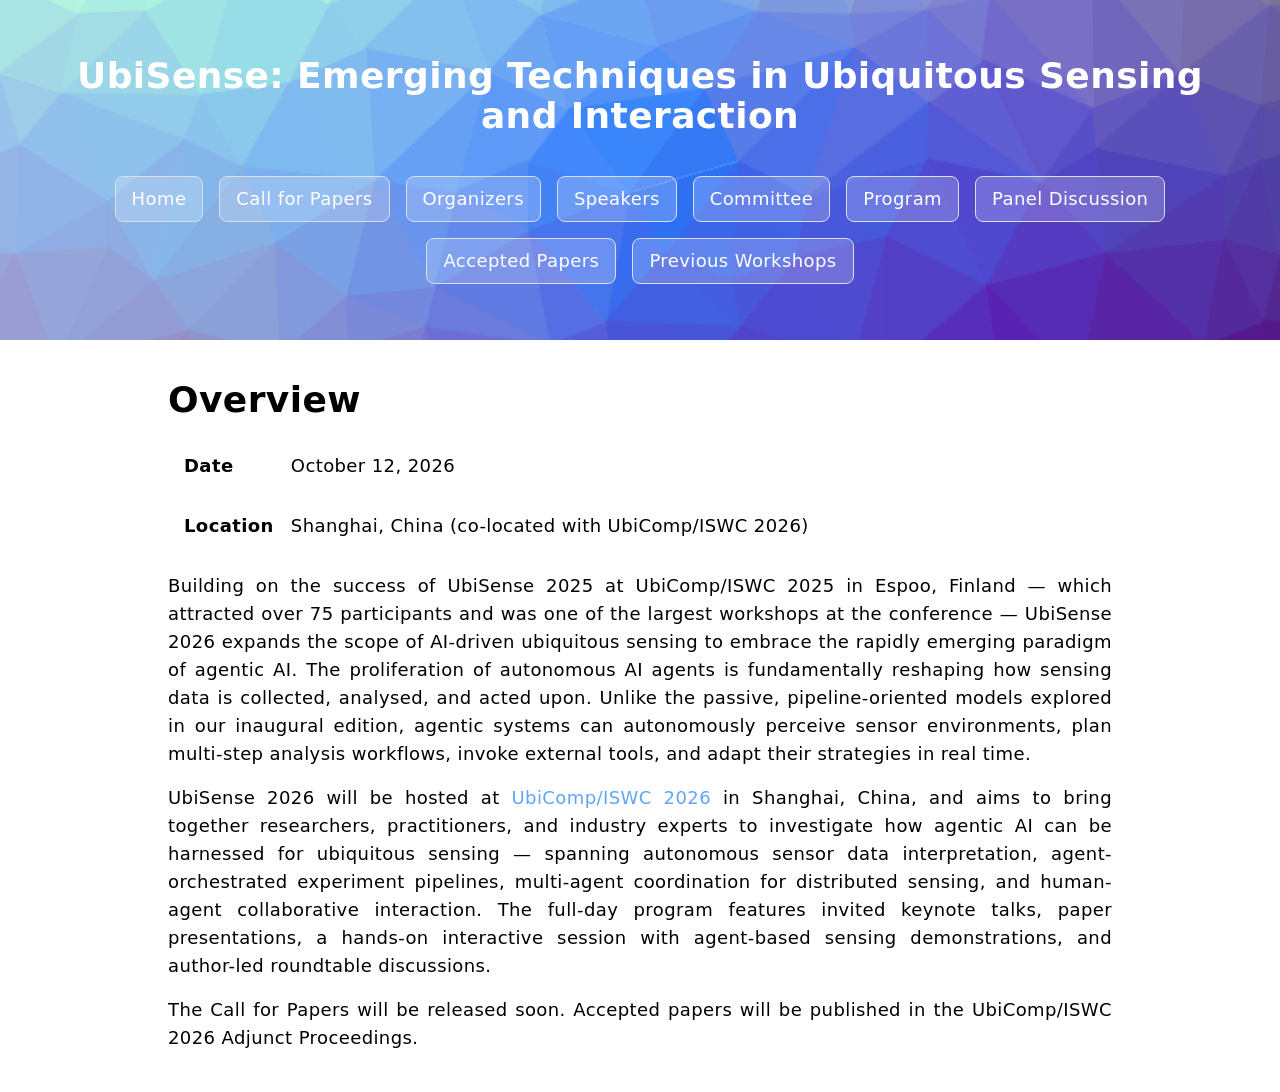
<file: index.html>
<!doctype html>
<html lang="">
  <head>
    <meta charset="UTF-8" />
    <meta name="viewport" content="width=device-width, initial-scale=1.0" />
    <link rel="stylesheet" href="./assets/css/output.css"></link>
    <title>UbiSense 2026</title>
  </head>
  <body>
    <header class="p-14 flex items-center flex-col gap-10">
      <h1 class="font-sans text-center text-white font-bold max-w-full text-2xl xl:text-4xl lg:text-3xl">UbiSense: Emerging Techniques in Ubiquitous Sensing and Interaction</h1>
      <div class="w-full flex flex-col md:flex-wrap md:flex-row justify-center items-center gap-4">
        <a class="link" href="./index.html">Home</a>
        <a class="link" href="./cfp.html">Call for Papers</a>
        <a class="link" href="./organizers.html">Organizers</a>
        <a class="link" href="./speakers.html">Speakers</a>
        <a class="link" href="./committee.html">Committee</a>
        <a class="link" href="./schedule.html">Program</a>
        <a class="link" href="./panel-discussion.html">Panel Discussion</a>
        <a class="link" href="./papers.html">Accepted Papers</a>
        <a class="link" href="./previous-workshops.html">Previous Workshops</a>
      </div>
    </header>
    <main class="flex flex-col gap-4 p-4 md:p-10 text-lg max-w-[1024px] m-auto">
      <h1 class="font-sans font-bold text-4xl">
        Overview
      </h1>
      <table class="block">
        <tbody>
          <tr>
            <td class="font-bold p-4">Date</td>
            <td>October 12, 2026</td>
          </tr>
          <tr>
            <td class="font-bold p-4">Location</td>
            <td>Shanghai, China (co-located with UbiComp/ISWC 2026)</td>
          </tr>
        </tbody>
      </table>
      <p class="text-justify">
        Building on the success of UbiSense 2025 at UbiComp/ISWC 2025 in Espoo, Finland — which attracted over 75 participants and was one of the largest workshops at the conference — UbiSense 2026 expands the scope of AI-driven ubiquitous sensing to embrace the rapidly emerging paradigm of agentic AI. The proliferation of autonomous AI agents is fundamentally reshaping how sensing data is collected, analysed, and acted upon. Unlike the passive, pipeline-oriented models explored in our inaugural edition, agentic systems can autonomously perceive sensor environments, plan multi-step analysis workflows, invoke external tools, and adapt their strategies in real time.
      </p>
      <p class="text-justify">
        UbiSense 2026 will be hosted at <a class="plink" href="https://ubicomp.org/ubicomp-iswc-2026/">UbiComp/ISWC 2026</a> in Shanghai, China, and aims to bring together researchers, practitioners, and industry experts to investigate how agentic AI can be harnessed for ubiquitous sensing — spanning autonomous sensor data interpretation, agent-orchestrated experiment pipelines, multi-agent coordination for distributed sensing, and human-agent collaborative interaction. The full-day program features invited keynote talks, paper presentations, a hands-on interactive session with agent-based sensing demonstrations, and author-led roundtable discussions.
      </p>
      <p class="text-justify">
        The Call for Papers will be released soon. Accepted papers will be published in the UbiComp/ISWC 2026 Adjunct Proceedings.
      </p>
    </main>
  </body>
</html>
</file>
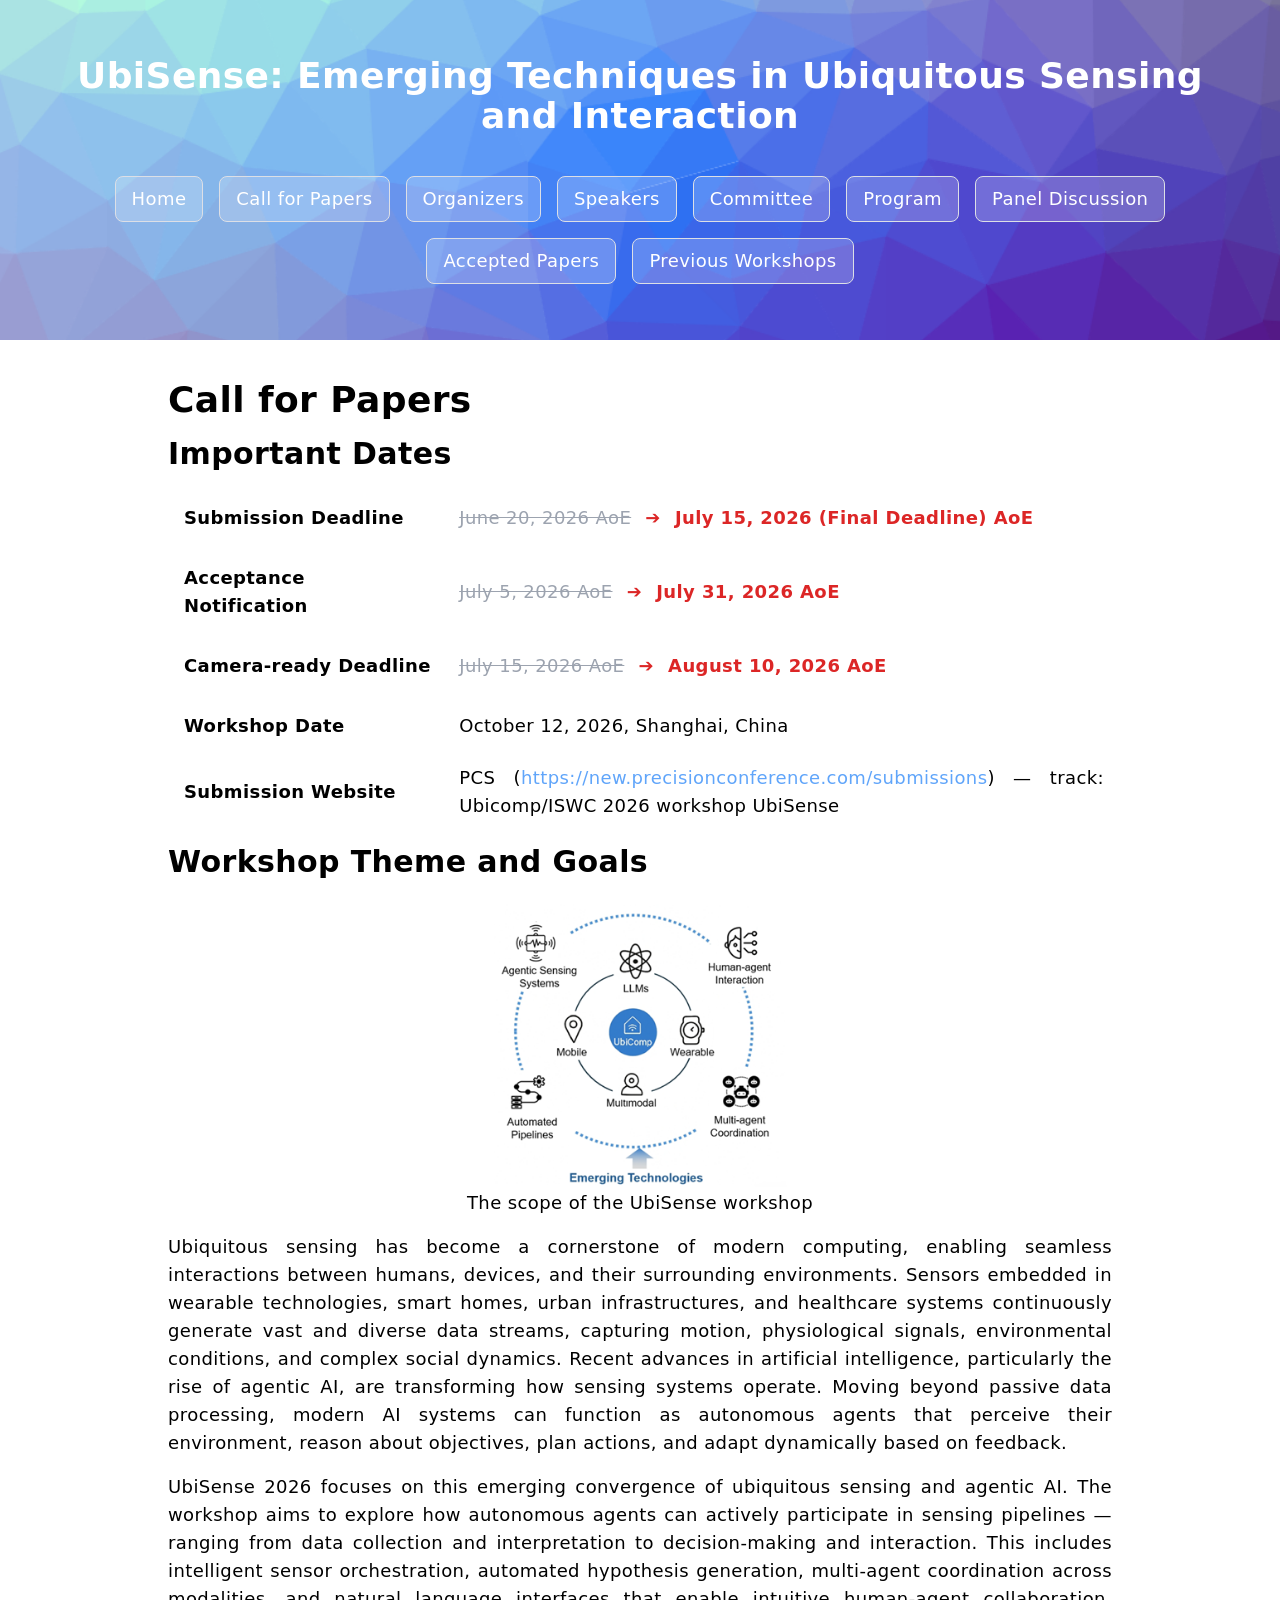
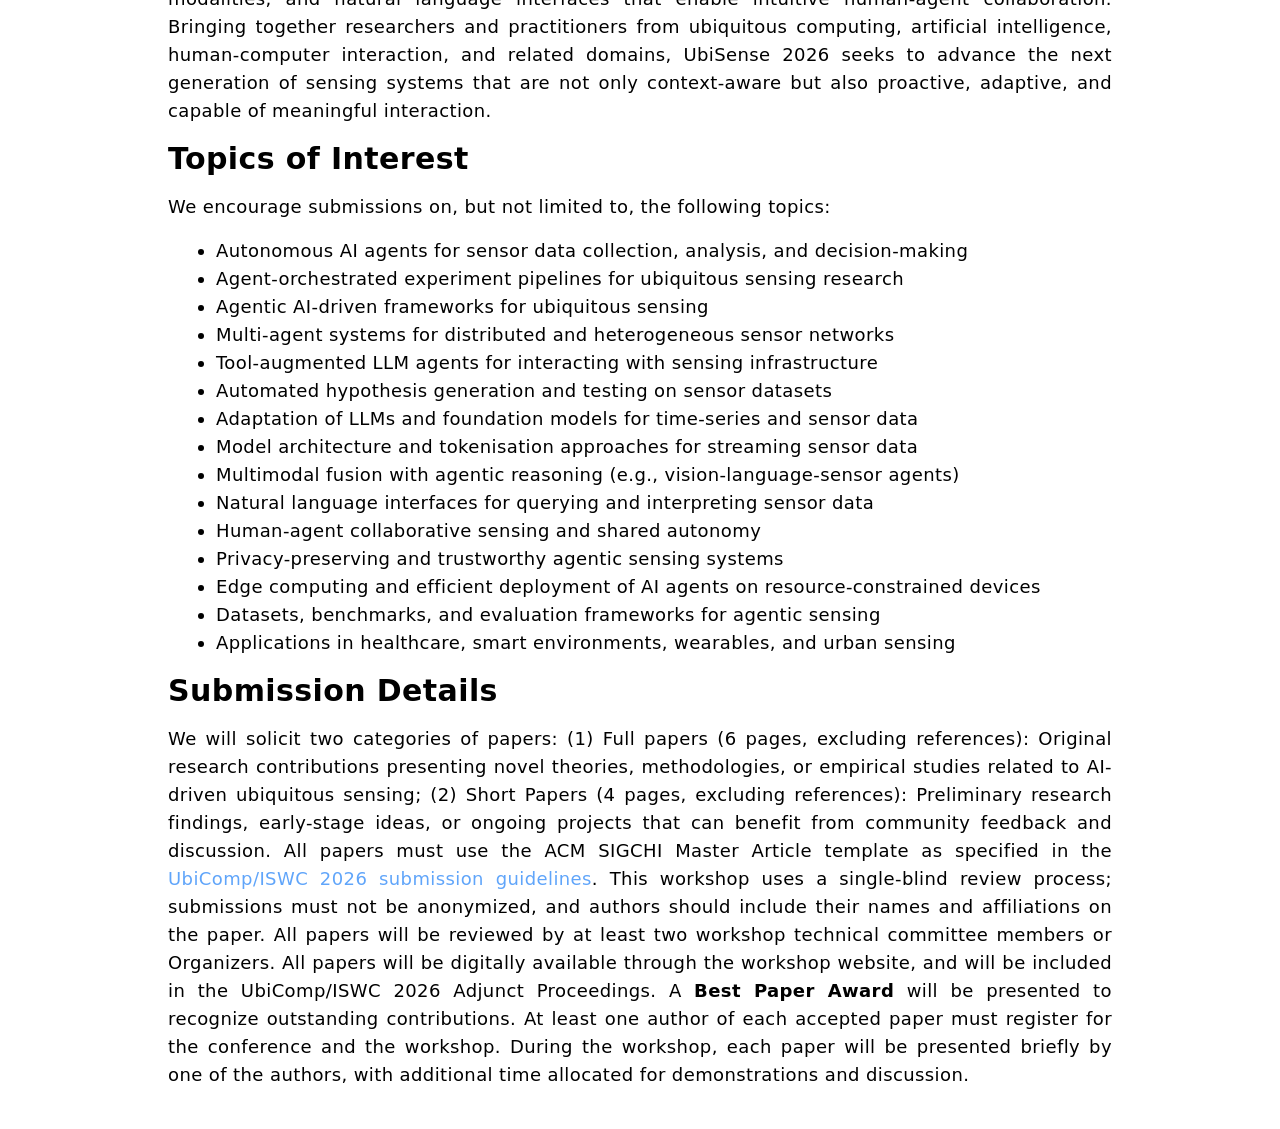
<file: cfp.html>
<!doctype html>
<html lang="en">
  <head>
    <meta charset="UTF-8" />
    <meta name="viewport" content="width=device-width, initial-scale=1.0" />
    <link rel="stylesheet" href="./assets/css/output.css"></link>
    <title>UbiSense 2026</title>
  </head>
  <body>
    <header class="p-14 flex items-center flex-col gap-10">
      <h1 class="font-sans text-center text-white font-bold max-w-full text-2xl xl:text-4xl lg:text-3xl">UbiSense: Emerging Techniques in Ubiquitous Sensing and Interaction</h1>
      <div class="w-full flex flex-col md:flex-wrap md:flex-row justify-center items-center gap-4">
        <a class="link" href="./index.html">Home</a>
        <a class="link" href="./cfp.html">Call for Papers</a>
        <a class="link" href="./organizers.html">Organizers</a>
        <a class="link" href="./speakers.html">Speakers</a>
        <a class="link" href="./committee.html">Committee</a>
        <a class="link" href="./schedule.html">Program</a>
        <a class="link" href="./panel-discussion.html">Panel Discussion</a>
        <a class="link" href="./papers.html">Accepted Papers</a>
        <a class="link" href="./previous-workshops.html">Previous Workshops</a>
      </div>
    </header>
    <main class="flex flex-col gap-4 p-4 md:p-10 text-lg max-w-[1024px] m-auto">
      <h1 class="font-sans font-bold text-4xl">
        Call for Papers
      </h1>
      <h2 class="font-sans font-bold text-3xl">
        Important Dates
      </h2>
      <table class="block overflow-x-auto">
        <tbody>
          <tr>
            <td class="font-bold p-4" width="30%">Submission Deadline</td>
            <td width="70%" class="p-2">
              <del style="color: #9ca3af; margin-right: 8px;">June 20, 2026 AoE</del>
              <span style="color: #dc2626; margin-right: 8px;">➔</span>
              <span style="color: #dc2626; font-weight: 600;">July 15, 2026 (Final Deadline) AoE</span>
            </td>
          </tr>
          <tr>
            <td class="font-bold p-4">Acceptance Notification</td>
            <td class="p-2">
              <del style="color: #9ca3af; margin-right: 8px;">July 5, 2026 AoE</del>
              <span style="color: #dc2626; margin-right: 8px;">➔</span>
              <span style="color: #dc2626; font-weight: 600;">July 31, 2026 AoE</span>
            </td>
          </tr>
          <tr>
            <td class="font-bold p-4">Camera-ready Deadline</td>
            <td class="p-2">
              <del style="color: #9ca3af; margin-right: 8px;">July 15, 2026 AoE</del>
              <span style="color: #dc2626; margin-right: 8px;">➔</span>
              <span style="color: #dc2626; font-weight: 600;">August 10, 2026 AoE</span>
            </td>
          </tr>
          <tr>
            <td class="font-bold p-4">Workshop Date</td>
            <td class="p-2">October 12, 2026, Shanghai, China</td>
          </tr>
          <tr>
            <td class="font-bold p-4">Submission Website</td>
            <td class="text-justify p-2">PCS (<a class="plink" href="https://new.precisionconference.com/submissions">https://new.precisionconference.com/submissions</a>) — track: Ubicomp/ISWC 2026 workshop UbiSense</td>
          </tr>
        </tbody>
      </table>
      <h2 class="font-sans font-bold text-3xl">
        Workshop Theme and Goals
      </h2>
      <div class="flex items-center flex-col">
        <img src="./assets/img/image1.png" class="w-full max-w-[300px]" alt="">
        <span>The scope of the UbiSense workshop</span>
      </div>
      <p class="text-justify">
        Ubiquitous sensing has become a cornerstone of modern computing, enabling seamless interactions between humans, devices, and their surrounding environments. Sensors embedded in wearable technologies, smart homes, urban infrastructures, and healthcare systems continuously generate vast and diverse data streams, capturing motion, physiological signals, environmental conditions, and complex social dynamics. Recent advances in artificial intelligence, particularly the rise of agentic AI, are transforming how sensing systems operate. Moving beyond passive data processing, modern AI systems can function as autonomous agents that perceive their environment, reason about objectives, plan actions, and adapt dynamically based on feedback.
      </p>
      <p class="text-justify">
        UbiSense 2026 focuses on this emerging convergence of ubiquitous sensing and agentic AI. The workshop aims to explore how autonomous agents can actively participate in sensing pipelines — ranging from data collection and interpretation to decision-making and interaction. This includes intelligent sensor orchestration, automated hypothesis generation, multi-agent coordination across modalities, and natural language interfaces that enable intuitive human-agent collaboration. Bringing together researchers and practitioners from ubiquitous computing, artificial intelligence, human-computer interaction, and related domains, UbiSense 2026 seeks to advance the next generation of sensing systems that are not only context-aware but also proactive, adaptive, and capable of meaningful interaction.
      </p>
      <h2 class="font-sans font-bold text-3xl">
        Topics of Interest
      </h2>
      <p class="text-justify">We encourage submissions on, but not limited to, the following topics:</p>
      <ul class="text-justify list-disc ps-12">
        <li>Autonomous AI agents for sensor data collection, analysis, and decision-making</li>
        <li>Agent-orchestrated experiment pipelines for ubiquitous sensing research</li>
        <li>Agentic AI-driven frameworks for ubiquitous sensing</li>
        <li>Multi-agent systems for distributed and heterogeneous sensor networks</li>
        <li>Tool-augmented LLM agents for interacting with sensing infrastructure</li>
        <li>Automated hypothesis generation and testing on sensor datasets</li>
        <li>Adaptation of LLMs and foundation models for time-series and sensor data</li>
        <li>Model architecture and tokenisation approaches for streaming sensor data</li>
        <li>Multimodal fusion with agentic reasoning (e.g., vision-language-sensor agents)</li>
        <li>Natural language interfaces for querying and interpreting sensor data</li>
        <li>Human-agent collaborative sensing and shared autonomy</li>
        <li>Privacy-preserving and trustworthy agentic sensing systems</li>
        <li>Edge computing and efficient deployment of AI agents on resource-constrained devices</li>
        <li>Datasets, benchmarks, and evaluation frameworks for agentic sensing</li>
        <li>Applications in healthcare, smart environments, wearables, and urban sensing</li>
      </ul>
      <h2 class="font-sans font-bold text-3xl">
        Submission Details
      </h2>
      <p class="text-justify">
        We will solicit two categories of papers: (1) Full papers (6 pages, excluding references): Original research contributions presenting novel theories, methodologies, or empirical studies related to AI-driven ubiquitous sensing; (2) Short Papers (4 pages, excluding references): Preliminary research findings, early-stage ideas, or ongoing projects that can benefit from community feedback and discussion. All papers must use the ACM SIGCHI Master Article template as specified in the <a class="plink" href="https://ubicomp.org/ubicomp-iswc-2026/formatting/">UbiComp/ISWC 2026 submission guidelines</a>. This workshop uses a single-blind review process; submissions must not be anonymized, and authors should include their names and affiliations on the paper. All papers will be reviewed by at least two workshop technical committee members or Organizers. All papers will be digitally available through the workshop website, and will be included in the UbiComp/ISWC 2026 Adjunct Proceedings. A <span class="font-bold">Best Paper Award</span> will be presented to recognize outstanding contributions. At least one author of each accepted paper must register for the conference and the workshop. During the workshop, each paper will be presented briefly by one of the authors, with additional time allocated for demonstrations and discussion.
      </p>
    </main>
  </body>
</html>
</file>
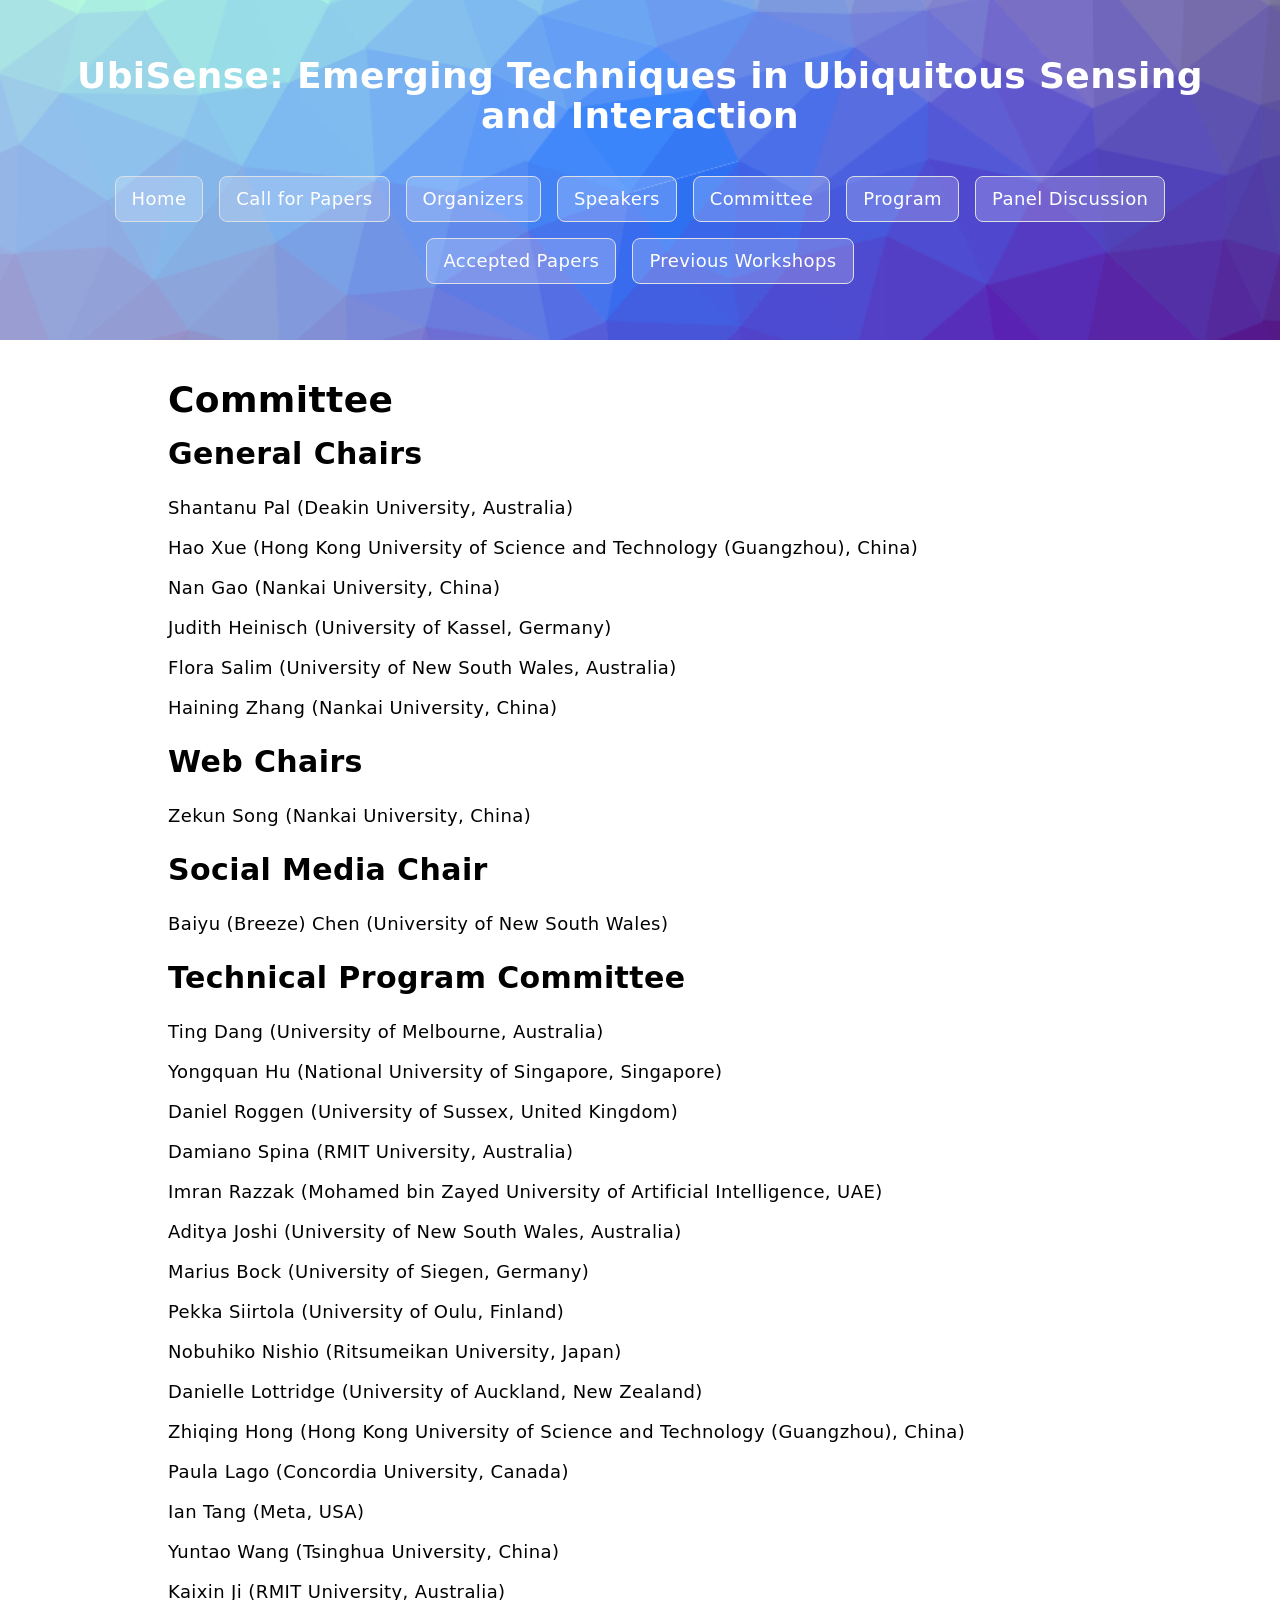
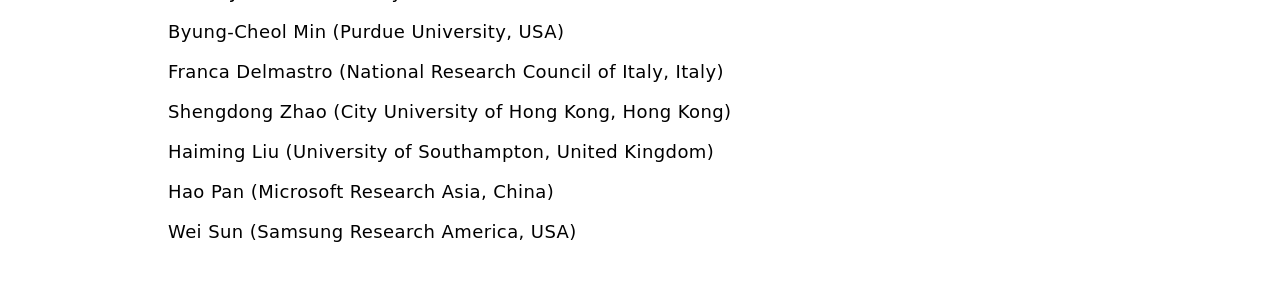
<file: committee.html>
<!doctype html>
<html lang="">
  <head>
    <meta charset="UTF-8" />
    <meta name="viewport" content="width=device-width, initial-scale=1.0" />
    <link rel="stylesheet" href="./assets/css/output.css"></link>
    <title>UbiSense 2026</title>
  </head>
  <body>
    <header class="p-14 flex items-center flex-col gap-10">
      <h1 class="font-sans text-center text-white font-bold max-w-full text-2xl xl:text-4xl lg:text-3xl">UbiSense: Emerging Techniques in Ubiquitous Sensing and Interaction</h1>
      <div class="w-full flex flex-col md:flex-wrap md:flex-row justify-center items-center gap-4">
        <a class="link" href="./index.html">Home</a>
        <a class="link" href="./cfp.html">Call for Papers</a>
        <a class="link" href="./organizers.html">Organizers</a>
        <a class="link" href="./speakers.html">Speakers</a>
        <a class="link" href="./committee.html">Committee</a>
        <a class="link" href="./schedule.html">Program</a>
        <a class="link" href="./panel-discussion.html">Panel Discussion</a>
        <a class="link" href="./papers.html">Accepted Papers</a>
        <a class="link" href="./previous-workshops.html">Previous Workshops</a>
      </div>
    </header>
    <main class="flex flex-col gap-4 p-4 md:p-10 text-lg max-w-[1024px] m-auto">
      <h1 class="font-sans font-bold text-4xl">
        Committee
      </h1>
      <h2 class="font-sans font-bold text-3xl">
        General Chairs
      </h2>
      <p class="leading-10">
        Shantanu Pal (Deakin University, Australia) <br>
        Hao Xue (Hong Kong University of Science and Technology (Guangzhou), China) <br>
        Nan Gao (Nankai University, China) <br>
        Judith Heinisch (University of Kassel, Germany) <br>
        Flora Salim (University of New South Wales, Australia) <br>
        Haining Zhang (Nankai University, China)
      </p>
      <h2 class="font-sans font-bold text-3xl">
        Web Chairs
      </h2>
      <p class="leading-10">
        Zekun Song (Nankai University, China)
      </p>
      <h2 class="font-sans font-bold text-3xl">
        Social Media Chair
      </h2>
      <p class="leading-10">
        Baiyu (Breeze) Chen (University of New South Wales)
      </p>
      <h2 class="font-sans font-bold text-3xl">
        Technical Program Committee
      </h2>
      <p class="leading-10">
        Ting Dang (University of Melbourne, Australia) <br>
        Yongquan Hu (National University of Singapore, Singapore) <br>
        Daniel Roggen (University of Sussex, United Kingdom) <br>
        Damiano Spina (RMIT University, Australia) <br>
        Imran Razzak (Mohamed bin Zayed University of Artificial Intelligence, UAE) <br>
        Aditya Joshi (University of New South Wales, Australia) <br>
        Marius Bock (University of Siegen, Germany) <br>
        Pekka Siirtola (University of Oulu, Finland) <br>
        Nobuhiko Nishio (Ritsumeikan University, Japan) <br>
        Danielle Lottridge (University of Auckland, New Zealand) <br>
        Zhiqing Hong (Hong Kong University of Science and Technology (Guangzhou), China) <br>
        Paula Lago (Concordia University, Canada) <br>
        Ian Tang (Meta, USA) <br>
        Yuntao Wang (Tsinghua University, China) <br>
        Kaixin Ji (RMIT University, Australia) <br>
        Byung-Cheol Min (Purdue University, USA) <br>
        Franca Delmastro (National Research Council of Italy, Italy) <br>
        Shengdong Zhao (City University of Hong Kong, Hong Kong) <br>
        Haiming Liu (University of Southampton, United Kingdom) <br>
        Hao Pan (Microsoft Research Asia, China) <br>
        Wei Sun (Samsung Research America, USA)
      </p>
    </main>
  </body>
</html>
</file>
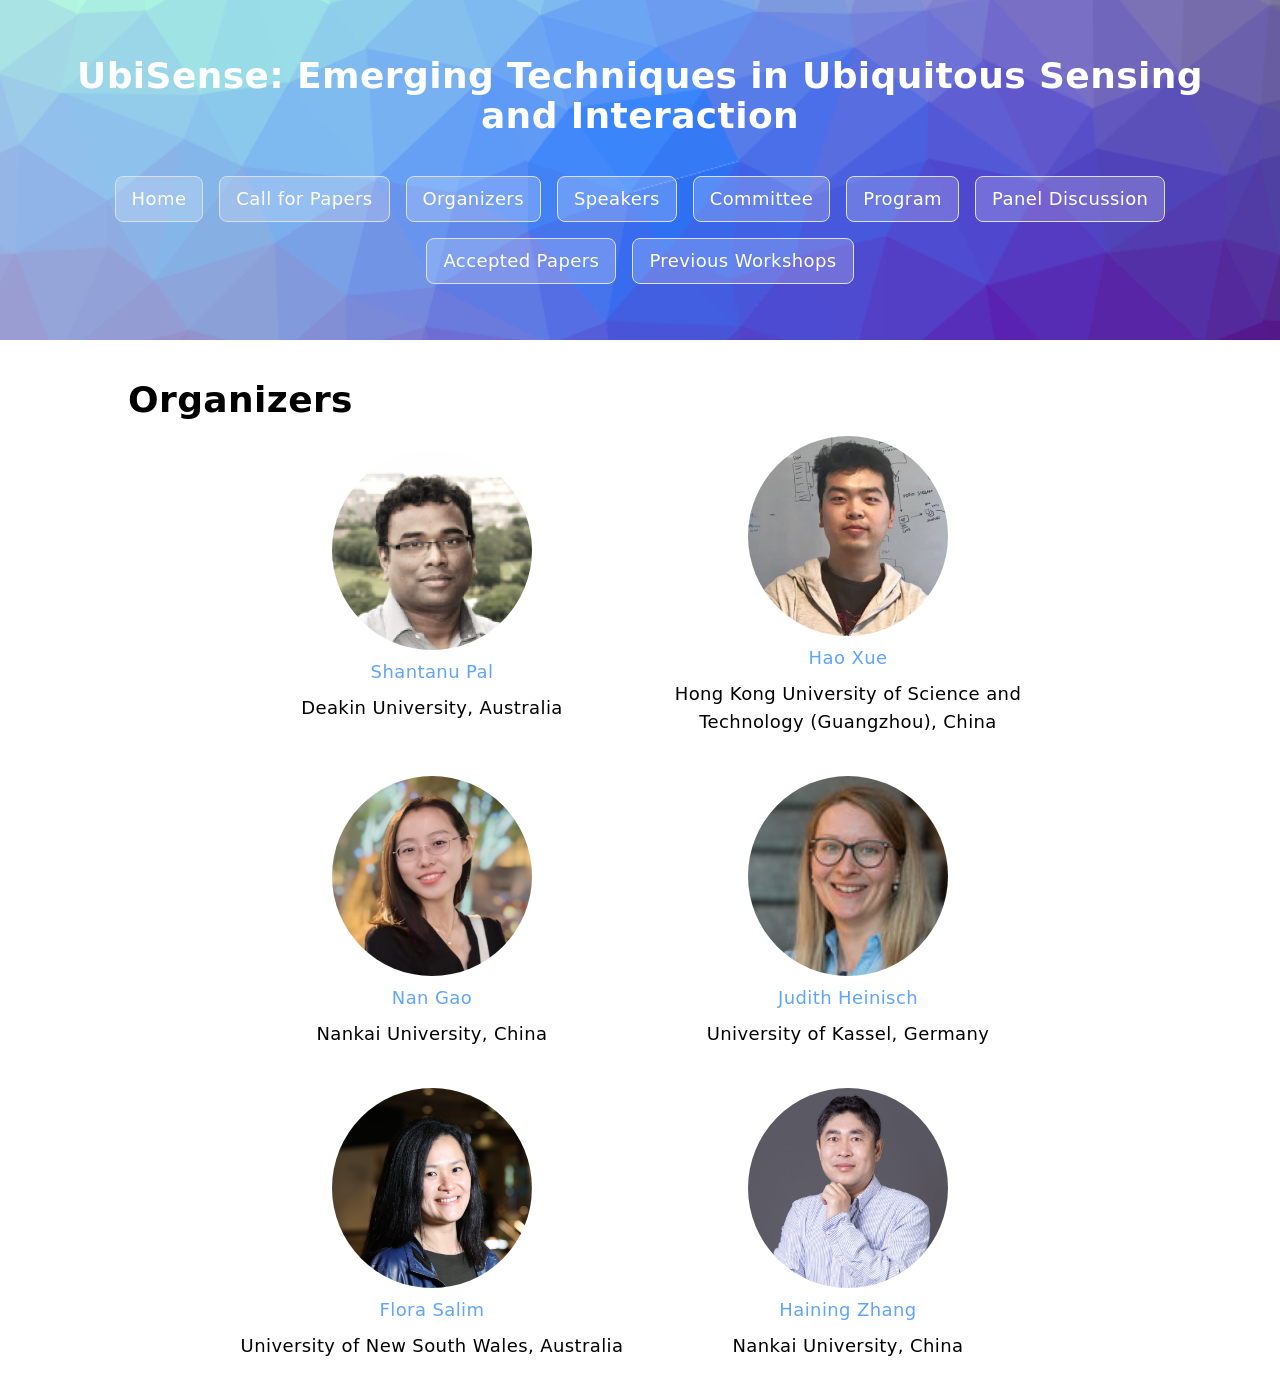
<file: organizers.html>
<!doctype html>
<html lang="">
  <head>
    <meta charset="UTF-8" />
    <meta name="viewport" content="width=device-width, initial-scale=1.0" />
    <link rel="stylesheet" href="./assets/css/output.css"></link>
    <title>UbiSense 2026</title>
  </head>
  <body>
    <header class="p-14 flex items-center flex-col gap-10">
      <h1 class="font-sans text-center text-white font-bold max-w-full text-2xl xl:text-4xl lg:text-3xl">UbiSense: Emerging Techniques in Ubiquitous Sensing and Interaction</h1>
      <div class="w-full flex flex-col md:flex-wrap md:flex-row justify-center items-center gap-4">
        <a class="link" href="./index.html">Home</a>
        <a class="link" href="./cfp.html">Call for Papers</a>
        <a class="link" href="./organizers.html">Organizers</a>
        <a class="link" href="./speakers.html">Speakers</a>
        <a class="link" href="./committee.html">Committee</a>
        <a class="link" href="./schedule.html">Program</a>
        <a class="link" href="./panel-discussion.html">Panel Discussion</a>
        <a class="link" href="./papers.html">Accepted Papers</a>
        <a class="link" href="./previous-workshops.html">Previous Workshops</a>
      </div>
    </header>
    <main class="flex flex-col gap-4 p-4 md:p-10 text-lg max-w-[1500px] m-auto">
      <h1 class="font-sans font-bold text-4xl max-w-[1024px] w-full m-auto">
        Organizers
      </h1>
      <div class="flex gap-4 gap-y-10 flex-shrink-0 justify-center items-center text-center max-w-[1300px] flex-wrap">
        <div class="flex flex-col gap-2 items-center w-[400px] max-w-full">
          <div class="w-[200px] h-[200px] overflow-hidden rounded-full">
            <img class="w-[200px]" src="./assets/img/image6.png" alt="">
          </div>
          <a class="plink" href="https://experts.deakin.edu.au/60615-shantanu-pal" target="_blank">Shantanu Pal</a>
          <span>Deakin University, Australia</span>
        </div>
        <div class="flex flex-col gap-2 items-center w-[400px] max-w-full">
          <div class="w-[200px] h-[200px] overflow-hidden rounded-full">
            <img class="w-[200px]" src="./assets/img/image7.png" alt="">
          </div>
          <a class="plink" href="https://haoxue01.github.io/" target="_blank">Hao Xue</a>
          <span>Hong Kong University of Science and Technology (Guangzhou), China</span>
        </div>
        <div class="flex flex-col gap-2 items-center w-[400px] max-w-full">
          <div class="w-[200px] h-[200px] overflow-hidden rounded-full">
            <img class="w-[200px]" src="./assets/img/image5.png" alt="">
          </div>
          <a class="plink" href="https://nancygao.com/" target="_blank">Nan Gao</a>
          <span>Nankai University, China</span>
        </div>
        <div class="flex flex-col gap-2 items-center w-[400px] max-w-full">
          <div class="w-[200px] h-[200px] overflow-hidden rounded-full">
            <img class="w-[200px]" src="./assets/img/image4.png" alt="">
          </div>
          <a class="plink" href="https://www.comtec.eecs.uni-kassel.de/heinisch/" target="_blank">Judith Heinisch</a>
          <span>University of Kassel, Germany</span>
        </div>
        <div class="flex flex-col gap-2 items-center w-[400px] max-w-full">
          <div class="w-[200px] h-[200px] overflow-hidden rounded-full">
            <img class="w-[200px]" src="./assets/img/image3.png" alt="">
          </div>
          <a class="plink" href="https://www.unsw.edu.au/staff/flora-salim" target="_blank">Flora Salim</a>
          <span>University of New South Wales, Australia</span>
        </div>
        <div class="flex flex-col gap-2 items-center w-[400px] max-w-full">
          <div class="w-[200px] h-[200px] overflow-hidden rounded-full">
            <img class="w-[200px]" src="./assets/img/image2.png" alt="">
          </div>
          <a class="plink" href="https://cs.nankai.edu.cn/info/1084/1127.htm" target="_blank">Haining Zhang</a>
          <span>Nankai University, China</span>
        </div>
      </div>
    </main>
  </body>
</html>
</file>
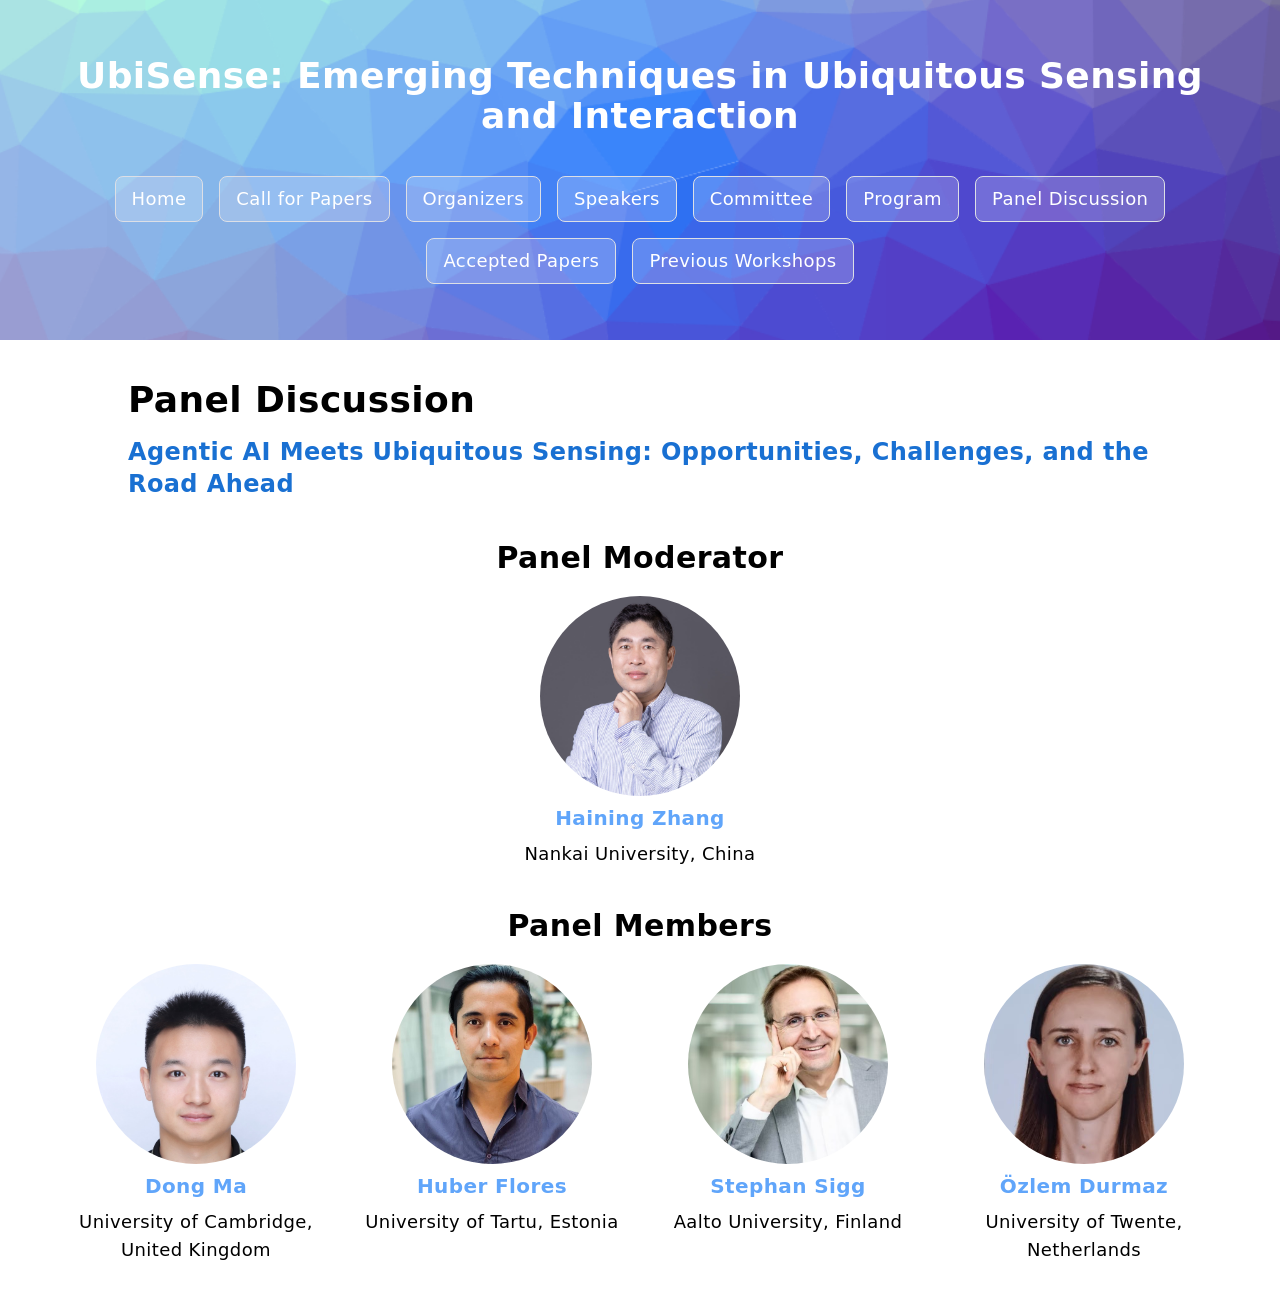
<file: panel-discussion.html>
<!doctype html>
<html lang="en">
  <head>
    <meta charset="UTF-8" />
    <meta name="viewport" content="width=device-width, initial-scale=1.0" />
    <link rel="stylesheet" href="./assets/css/output.css"></link>
    <title>UbiSense 2026</title>
  </head>
  <body>
    <header class="p-14 flex items-center flex-col gap-10">
      <h1 class="font-sans text-center text-white font-bold max-w-full text-2xl xl:text-4xl lg:text-3xl">UbiSense: Emerging Techniques in Ubiquitous Sensing and Interaction</h1>
      <div class="w-full flex flex-col md:flex-wrap md:flex-row justify-center items-center gap-4">
        <a class="link" href="./index.html">Home</a>
        <a class="link" href="./cfp.html">Call for Papers</a>
        <a class="link" href="./organizers.html">Organizers</a>
        <a class="link" href="./speakers.html">Speakers</a>
        <a class="link" href="./committee.html">Committee</a>
        <a class="link" href="./schedule.html">Program</a>
        <a class="link" href="./panel-discussion.html">Panel Discussion</a>
        <a class="link" href="./papers.html">Accepted Papers</a>
        <a class="link" href="./previous-workshops.html">Previous Workshops</a>
      </div>
    </header>
    <main class="flex flex-col gap-10 p-4 md:p-10 text-lg max-w-[1400px] m-auto">
      <div class="flex flex-col gap-4 max-w-[1024px] w-full m-auto">
        <h1 class="font-sans font-bold text-4xl">Panel Discussion</h1>
        <h2 class="font-sans font-bold text-2xl text-moonlight-700">Agentic AI Meets Ubiquitous Sensing: Opportunities, Challenges, and the Road Ahead</h2>
      </div>

      <section class="flex flex-col gap-5 items-center text-center">
        <h2 class="font-sans font-bold text-3xl">Panel Moderator</h2>
        <div class="flex flex-col gap-2 items-center w-[280px] max-w-full">
          <div class="w-[200px] h-[200px] overflow-hidden rounded-full">
            <img class="w-full h-full" style="object-fit: cover; object-position: center top;" src="./assets/img/image2.png" alt="Haining Zhang">
          </div>
          <a class="plink text-xl font-bold" href="https://cs.nankai.edu.cn/info/1084/1127.htm" target="_blank" rel="noopener noreferrer">Haining Zhang</a>
          <span>Nankai University, China</span>
        </div>
      </section>

      <section class="flex flex-col gap-5 items-center text-center">
        <h2 class="font-sans font-bold text-3xl">Panel Members</h2>
        <div class="flex flex-col md:flex-row md:flex-wrap gap-10 md:gap-4 justify-center items-start w-full">
          <div class="flex flex-col gap-2 items-center w-[280px] max-w-full">
            <div class="w-[200px] h-[200px] overflow-hidden rounded-full">
              <img class="w-full h-full" style="object-fit: cover; object-position: center top;" src="./assets/img/Dong Ma.jpg" alt="Dong Ma">
            </div>
            <a class="plink text-xl font-bold" href="https://www.cst.cam.ac.uk/people/dm878" target="_blank" rel="noopener noreferrer">Dong Ma</a>
            <span>University of Cambridge, United Kingdom</span>
          </div>

          <div class="flex flex-col gap-2 items-center w-[280px] max-w-full">
            <div class="w-[200px] h-[200px] overflow-hidden rounded-full">
              <img class="w-full h-full" style="object-fit: cover; object-position: center top;" src="./assets/img/Huber Flores.jpg" alt="Huber Flores">
            </div>
            <a class="plink text-xl font-bold" href="https://ut.ee/en/employee/huber-raul-flores-macario" target="_blank" rel="noopener noreferrer">Huber Flores</a>
            <span>University of Tartu, Estonia</span>
          </div>

          <div class="flex flex-col gap-2 items-center w-[280px] max-w-full">
            <div class="w-[200px] h-[200px] overflow-hidden rounded-full">
              <img class="w-full h-full" style="object-fit: cover; object-position: center top;" src="./assets/img/speaker-Stephan-Sigg.jpg" alt="Stephan Sigg">
            </div>
            <a class="plink text-xl font-bold" href="https://www.aalto.fi/en/people/stephan-sigg" target="_blank" rel="noopener noreferrer">Stephan Sigg</a>
            <span>Aalto University, Finland</span>
          </div>

          <div class="flex flex-col gap-2 items-center w-[280px] max-w-full">
            <div class="w-[200px] h-[200px] overflow-hidden rounded-full">
              <img class="w-full h-full" style="object-fit: cover; object-position: center top;" src="./assets/img/Ozlem Durmaz.jpg" alt="Özlem Durmaz">
            </div>
            <a class="plink text-xl font-bold" href="https://people.utwente.nl/ozlem.durmaz" target="_blank" rel="noopener noreferrer">Özlem Durmaz</a>
            <span>University of Twente, Netherlands</span>
          </div>
        </div>
      </section>
    </main>
  </body>
</html>
</file>
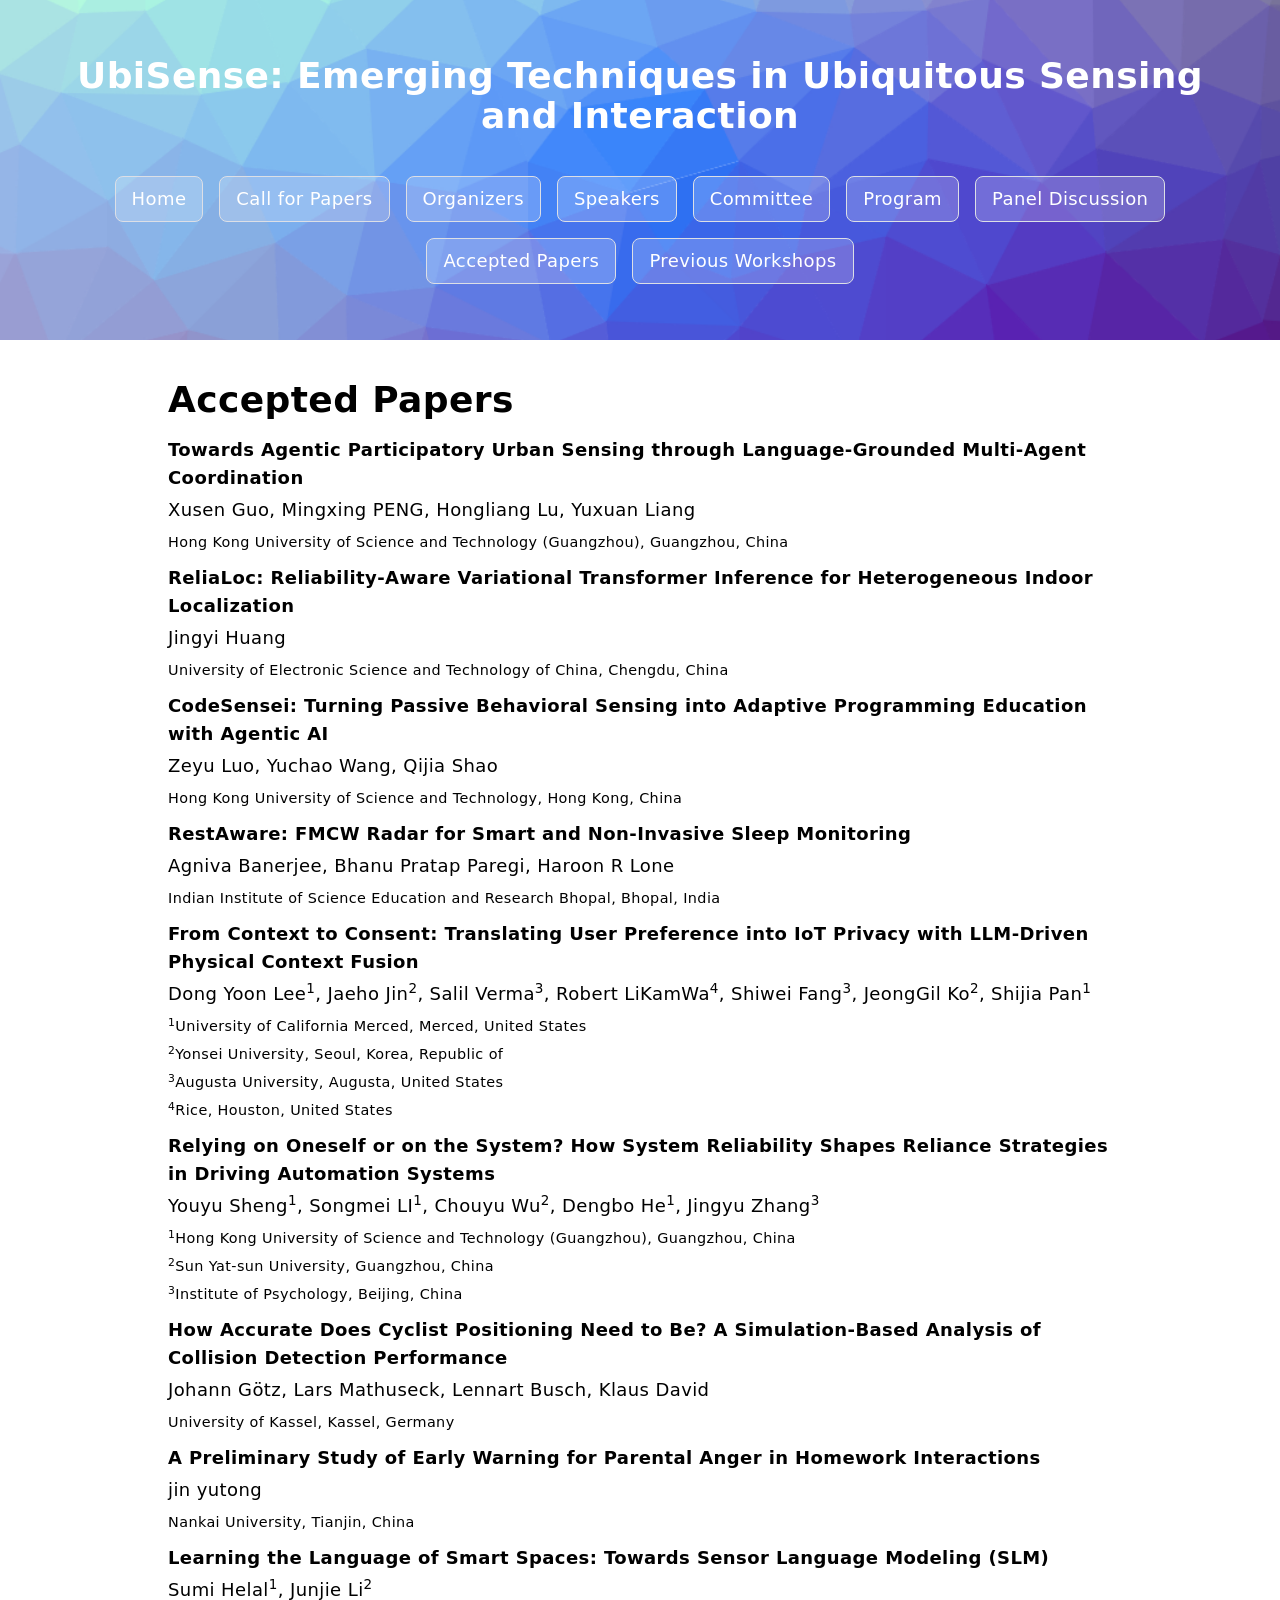
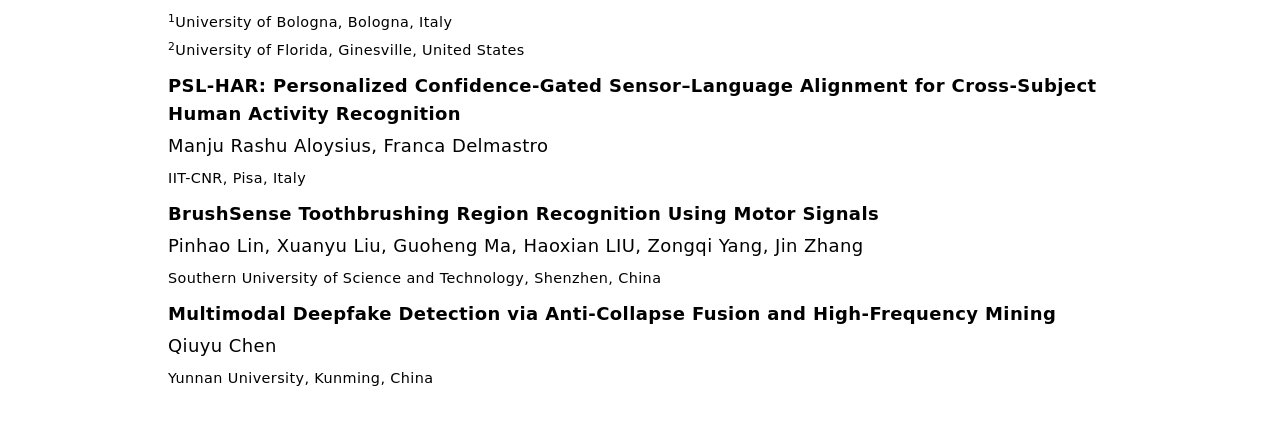
<file: papers.html>
<!doctype html>
<html lang="">
  <head>
    <meta charset="UTF-8" />
    <meta name="viewport" content="width=device-width, initial-scale=1.0" />
    <link rel="stylesheet" href="./assets/css/output.css"></link>
    <title>UbiSense 2026</title>
    <style>
      .container > div {
        gap: 0.25rem;
      }
      .container div {
        display: flex;
        flex-direction: column;
      }
    </style>
  </head>
  <body>
    <header class="p-14 flex items-center flex-col gap-10">
      <h1 class="font-sans text-center text-white font-bold max-w-full text-2xl xl:text-4xl lg:text-3xl">UbiSense: Emerging Techniques in Ubiquitous Sensing and Interaction</h1>
      <div class="w-full flex flex-col md:flex-wrap md:flex-row justify-center items-center gap-4">
        <a class="link" href="./index.html">Home</a>
        <a class="link" href="./cfp.html">Call for Papers</a>
        <a class="link" href="./organizers.html">Organizers</a>
        <a class="link" href="./speakers.html">Speakers</a>
        <a class="link" href="./committee.html">Committee</a>
        <a class="link" href="./schedule.html">Program</a>
        <a class="link" href="./panel-discussion.html">Panel Discussion</a>
        <a class="link" href="./papers.html">Accepted Papers</a>
        <a class="link" href="./previous-workshops.html">Previous Workshops</a>
      </div>
    </header>
    <main class="flex flex-col gap-4 p-4 md:p-10 text-lg max-w-[1024px] m-auto">
      <h1 class="font-sans font-bold text-4xl">
        Accepted Papers
      </h1>
      <div class="flex flex-col gap-2 container">
        <div>
          <b>Towards Agentic Participatory Urban Sensing through Language-Grounded Multi-Agent Coordination</b>
          <span>Xusen Guo, Mingxing PENG, Hongliang Lu, Yuxuan Liang</span>
          <div>
            <small>Hong Kong University of Science and Technology (Guangzhou), Guangzhou, China</small>
          </div>
        </div>
        <div>
          <b>ReliaLoc: Reliability-Aware Variational Transformer Inference for Heterogeneous Indoor Localization</b>
          <span>Jingyi Huang</span>
          <div>
            <small>University of Electronic Science and Technology of China, Chengdu, China</small>
          </div>
        </div>
        <div>
          <b>CodeSensei: Turning Passive Behavioral Sensing into Adaptive Programming Education with Agentic AI</b>
          <span>Zeyu Luo, Yuchao Wang, Qijia Shao</span>
          <div>
            <small>Hong Kong University of Science and Technology, Hong Kong, China</small>
          </div>
        </div>
        <div>
          <b>RestAware: FMCW Radar for Smart and Non-Invasive Sleep Monitoring</b>
          <span>Agniva Banerjee, Bhanu Pratap Paregi, Haroon R Lone</span>
          <div>
            <small>Indian Institute of Science Education and Research Bhopal, Bhopal, India</small>
          </div>
        </div>
        <div>
          <b>From Context to Consent: Translating User Preference into IoT Privacy with LLM-Driven Physical Context Fusion</b>
          <span>Dong Yoon Lee<sup>1</sup>, Jaeho Jin<sup>2</sup>, Salil Verma<sup>3</sup>, Robert LiKamWa<sup>4</sup>, Shiwei Fang<sup>3</sup>, JeongGil Ko<sup>2</sup>, Shijia Pan<sup>1</sup></span>
          <div>
            <small><sup>1</sup>University of California Merced, Merced, United States</small>
            <small><sup>2</sup>Yonsei University, Seoul, Korea, Republic of</small>
            <small><sup>3</sup>Augusta University, Augusta, United States</small>
            <small><sup>4</sup>Rice, Houston, United States</small>
          </div>
        </div>
        <div>
          <b>Relying on Oneself or on the System? How System Reliability Shapes Reliance Strategies in Driving Automation Systems</b>
          <span>Youyu Sheng<sup>1</sup>, Songmei LI<sup>1</sup>, Chouyu Wu<sup>2</sup>, Dengbo He<sup>1</sup>, Jingyu Zhang<sup>3</sup></span>
          <div>
            <small><sup>1</sup>Hong Kong University of Science and Technology (Guangzhou), Guangzhou, China</small>
            <small><sup>2</sup>Sun Yat-sun University, Guangzhou, China</small>
            <small><sup>3</sup>Institute of Psychology, Beijing, China</small>
          </div>
        </div>
        <div>
          <b>How Accurate Does Cyclist Positioning Need to Be? A Simulation-Based Analysis of Collision Detection Performance</b>
          <span>Johann Götz, Lars Mathuseck, Lennart Busch, Klaus David</span>
          <div>
            <small>University of Kassel, Kassel, Germany</small>
          </div>
        </div>
        <div>
          <b>A Preliminary Study of Early Warning for Parental Anger in Homework Interactions</b>
          <span>jin yutong</span>
          <div>
            <small>Nankai University, Tianjin, China</small>
          </div>
        </div>
        <div>
          <b>Learning the Language of Smart Spaces: Towards Sensor Language Modeling (SLM)</b>
          <span>Sumi Helal<sup>1</sup>, Junjie Li<sup>2</sup></span>
          <div>
            <small><sup>1</sup>University of Bologna, Bologna, Italy</small>
            <small><sup>2</sup>University of Florida, Ginesville, United States</small>
          </div>
        </div>
        <div>
          <b>PSL-HAR: Personalized Confidence-Gated Sensor–Language Alignment for Cross-Subject Human Activity Recognition</b>
          <span>Manju Rashu Aloysius, Franca Delmastro</span>
          <div>
            <small>IIT-CNR, Pisa, Italy</small>
          </div>
        </div>
        <div>
          <b>BrushSense Toothbrushing Region Recognition Using Motor Signals</b>
          <span>Pinhao Lin, Xuanyu Liu, Guoheng Ma, Haoxian LIU, Zongqi Yang, Jin Zhang</span>
          <div>
            <small>Southern University of Science and Technology, Shenzhen, China</small>
          </div>
        </div>
        <div>
          <b>Multimodal Deepfake Detection via Anti-Collapse Fusion and High-Frequency Mining</b>
          <span>Qiuyu Chen</span>
          <div>
            <small>Yunnan University, Kunming, China</small>
          </div>
        </div>
      </div>
    </main>
  </body>
</html>
</file>
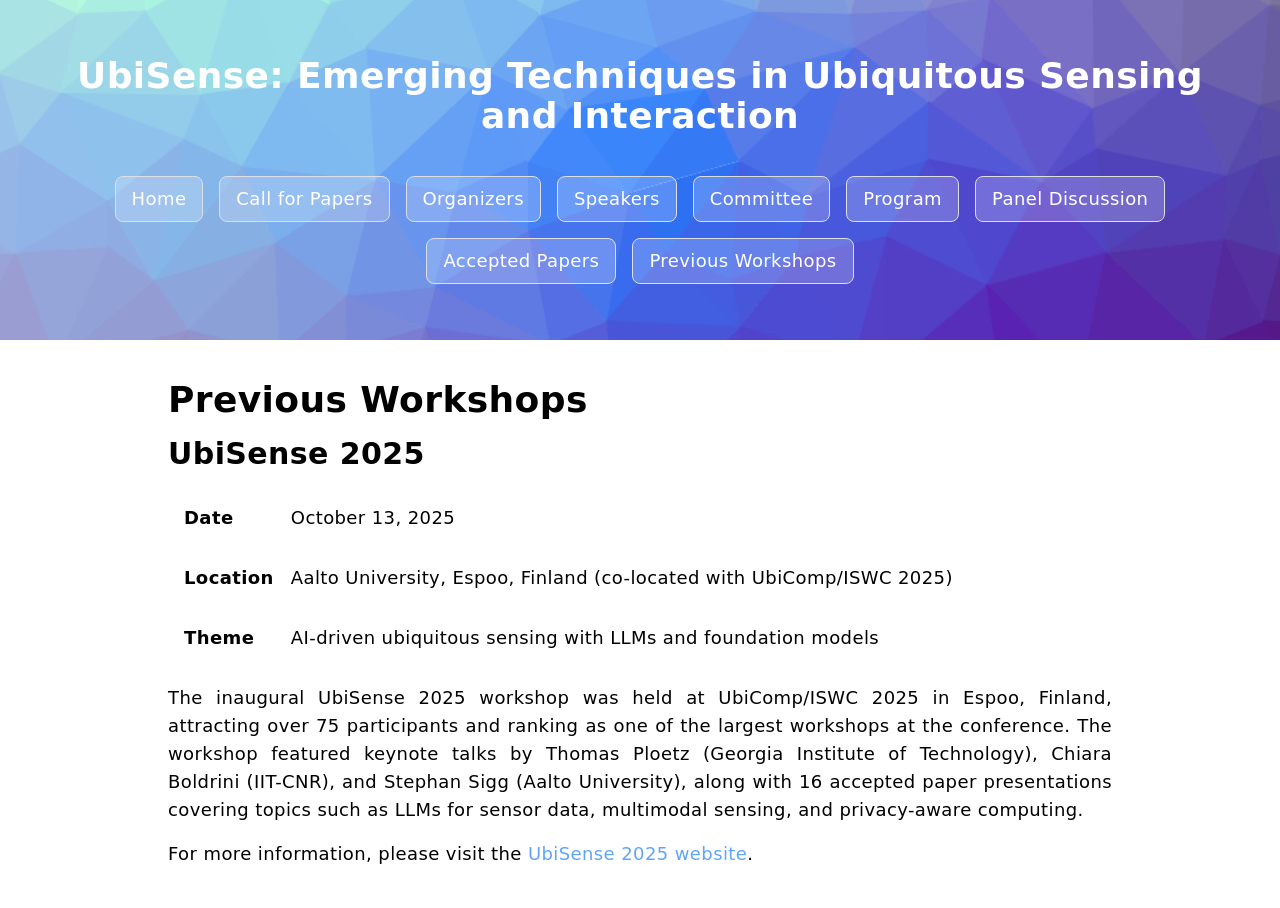
<file: previous-workshops.html>
<!doctype html>
<html lang="">
  <head>
    <meta charset="UTF-8" />
    <meta name="viewport" content="width=device-width, initial-scale=1.0" />
    <link rel="stylesheet" href="./assets/css/output.css"></link>
    <title>UbiSense 2026</title>
  </head>
  <body>
    <header class="p-14 flex items-center flex-col gap-10">
      <h1 class="font-sans text-center text-white font-bold max-w-full text-2xl xl:text-4xl lg:text-3xl">UbiSense: Emerging Techniques in Ubiquitous Sensing and Interaction</h1>
      <div class="w-full flex flex-col md:flex-wrap md:flex-row justify-center items-center gap-4">
        <a class="link" href="./index.html">Home</a>
        <a class="link" href="./cfp.html">Call for Papers</a>
        <a class="link" href="./organizers.html">Organizers</a>
        <a class="link" href="./speakers.html">Speakers</a>
        <a class="link" href="./committee.html">Committee</a>
        <a class="link" href="./schedule.html">Program</a>
        <a class="link" href="./panel-discussion.html">Panel Discussion</a>
        <a class="link" href="./papers.html">Accepted Papers</a>
        <a class="link" href="./previous-workshops.html">Previous Workshops</a>
      </div>
    </header>
    <main class="flex flex-col gap-4 p-4 md:p-10 text-lg max-w-[1024px] m-auto">
      <h1 class="font-sans font-bold text-4xl">
        Previous Workshops
      </h1>
      <h2 class="font-sans font-bold text-3xl">
        UbiSense 2025
      </h2>
      <table class="block">
        <tbody>
          <tr>
            <td class="font-bold p-4">Date</td>
            <td>October 13, 2025</td>
          </tr>
          <tr>
            <td class="font-bold p-4">Location</td>
            <td>Aalto University, Espoo, Finland (co-located with UbiComp/ISWC 2025)</td>
          </tr>
          <tr>
            <td class="font-bold p-4">Theme</td>
            <td>AI-driven ubiquitous sensing with LLMs and foundation models</td>
          </tr>
        </tbody>
      </table>
      <p class="text-justify">
        The inaugural UbiSense 2025 workshop was held at UbiComp/ISWC 2025 in Espoo, Finland, attracting over 75 participants and ranking as one of the largest workshops at the conference. The workshop featured keynote talks by Thomas Ploetz (Georgia Institute of Technology), Chiara Boldrini (IIT-CNR), and Stephan Sigg (Aalto University), along with 16 accepted paper presentations covering topics such as LLMs for sensor data, multimodal sensing, and privacy-aware computing.
      </p>
      <p class="text-justify">
        For more information, please visit the <a class="plink" href="https://ubisense2025.github.io/" target="_blank">UbiSense 2025 website</a>.
      </p>
    </main>
  </body>
</html>
</file>
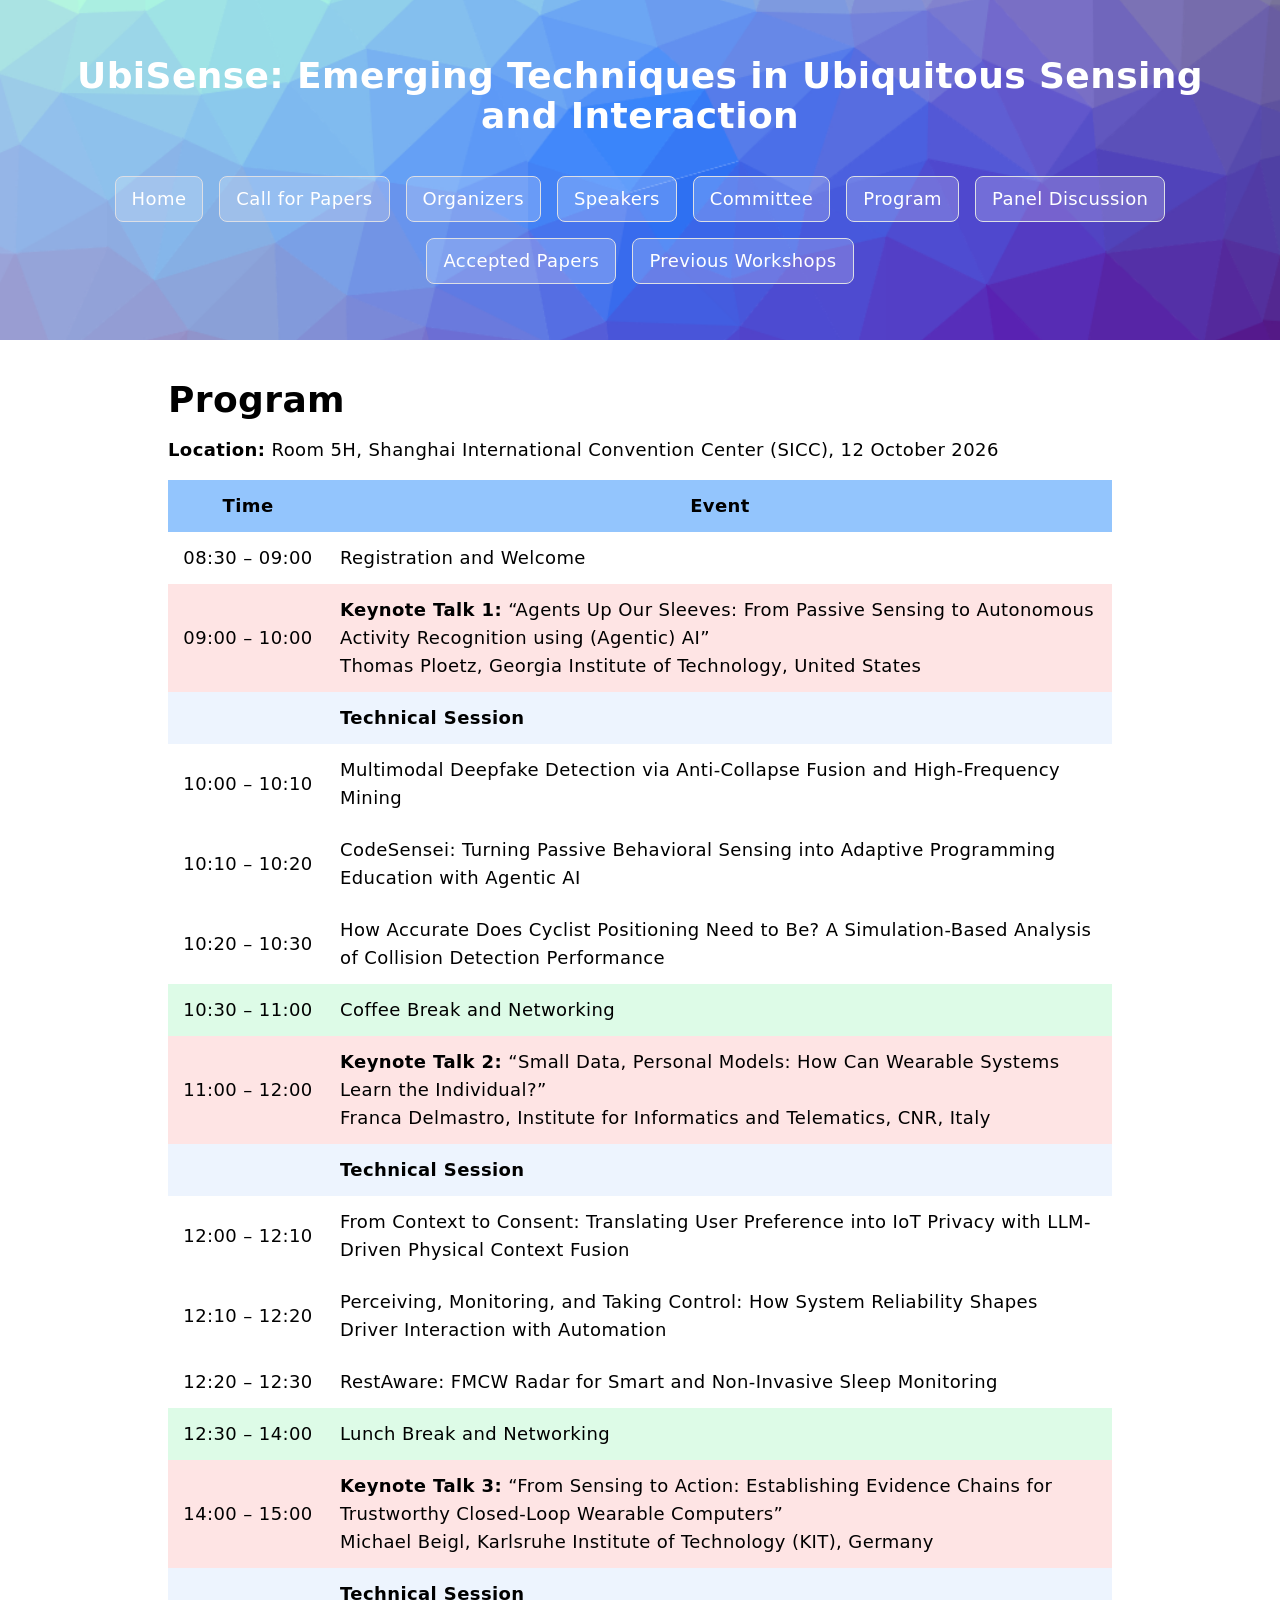
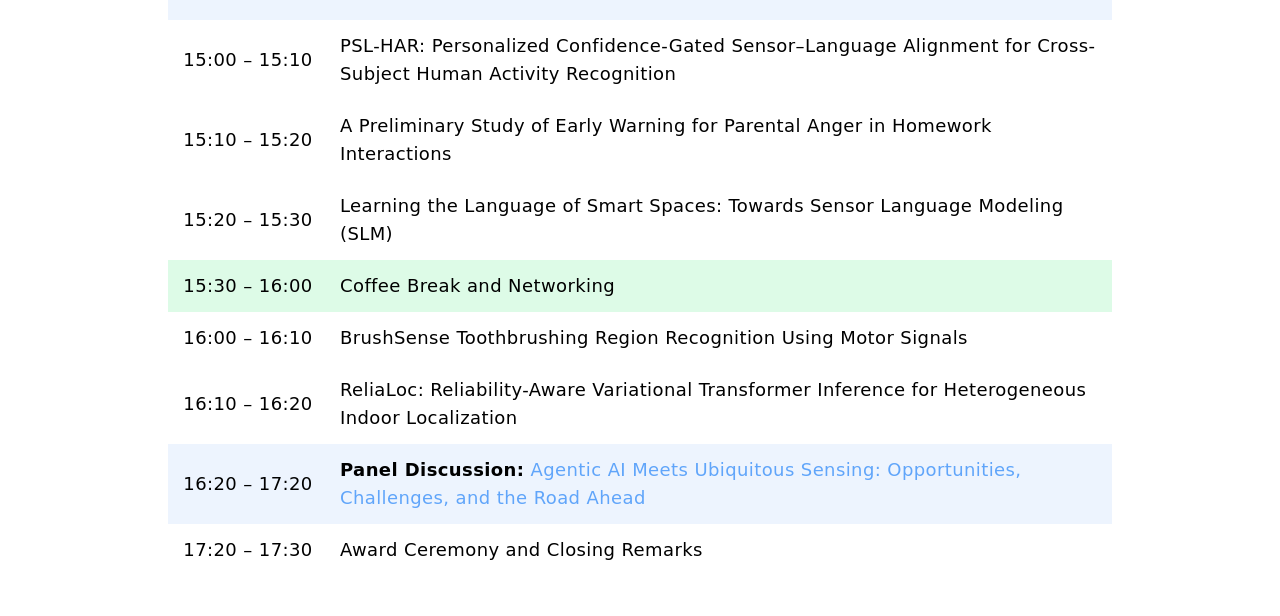
<file: schedule.html>
<!doctype html>
<html lang="en">
  <head>
    <meta charset="UTF-8" />
    <meta name="viewport" content="width=device-width, initial-scale=1.0" />
    <link rel="stylesheet" href="./assets/css/output.css"></link>
    <title>UbiSense 2026</title>
  </head>
  <body>
    <header class="p-14 flex items-center flex-col gap-10">
      <h1 class="font-sans text-center text-white font-bold max-w-full text-2xl xl:text-4xl lg:text-3xl">UbiSense: Emerging Techniques in Ubiquitous Sensing and Interaction</h1>
      <div class="w-full flex flex-col md:flex-wrap md:flex-row justify-center items-center gap-4">
        <a class="link" href="./index.html">Home</a>
        <a class="link" href="./cfp.html">Call for Papers</a>
        <a class="link" href="./organizers.html">Organizers</a>
        <a class="link" href="./speakers.html">Speakers</a>
        <a class="link" href="./committee.html">Committee</a>
        <a class="link" href="./schedule.html">Program</a>
        <a class="link" href="./panel-discussion.html">Panel Discussion</a>
        <a class="link" href="./papers.html">Accepted Papers</a>
        <a class="link" href="./previous-workshops.html">Previous Workshops</a>
      </div>
    </header>
    <main class="flex flex-col gap-4 p-4 md:p-10 text-lg max-w-[1024px] m-auto">
      <h1 class="font-sans font-bold text-4xl">Program</h1>
      <p><span class="font-bold">Location:</span> Room 5H, Shanghai International Convention Center (SICC), 12 October 2026</p>
      <div class="overflow-x-auto">
        <table class="w-full min-w-[640px]">
          <thead>
            <tr class="bg-blue-300">
              <th class="p-3 w-[160px]">Time</th>
              <th class="p-3">Event</th>
            </tr>
          </thead>
          <tbody>
            <tr class="hover:bg-black/5">
              <td class="text-center p-3">08:30 – 09:00</td>
              <td class="p-3">Registration and Welcome</td>
            </tr>
            <tr class="bg-red-200/50 hover:bg-red-300/50">
              <td class="text-center p-3">09:00 – 10:00</td>
              <td class="p-3"><span class="font-bold">Keynote Talk 1:</span> “Agents Up Our Sleeves: From Passive Sensing to Autonomous Activity Recognition using (Agentic) AI”<br>Thomas Ploetz, Georgia Institute of Technology, United States</td>
            </tr>
            <tr class="bg-blue-100/50">
              <td class="text-center p-3"></td>
              <td class="p-3 font-bold">Technical Session</td>
            </tr>
            <tr class="hover:bg-black/5">
              <td class="text-center p-3">10:00 – 10:10</td>
              <td class="p-3">Multimodal Deepfake Detection via Anti-Collapse Fusion and High-Frequency Mining</td>
            </tr>
            <tr class="hover:bg-black/5">
              <td class="text-center p-3">10:10 – 10:20</td>
              <td class="p-3">CodeSensei: Turning Passive Behavioral Sensing into Adaptive Programming Education with Agentic AI</td>
            </tr>
            <tr class="hover:bg-black/5">
              <td class="text-center p-3">10:20 – 10:30</td>
              <td class="p-3">How Accurate Does Cyclist Positioning Need to Be? A Simulation-Based Analysis of Collision Detection Performance</td>
            </tr>
            <tr class="bg-green-200/50 hover:bg-green-300/50">
              <td class="text-center p-3">10:30 – 11:00</td>
              <td class="p-3">Coffee Break and Networking</td>
            </tr>
            <tr class="bg-red-200/50 hover:bg-red-300/50">
              <td class="text-center p-3">11:00 – 12:00</td>
              <td class="p-3"><span class="font-bold">Keynote Talk 2:</span> “Small Data, Personal Models: How Can Wearable Systems Learn the Individual?”<br>Franca Delmastro, Institute for Informatics and Telematics, CNR, Italy</td>
            </tr>
            <tr class="bg-blue-100/50">
              <td class="text-center p-3"></td>
              <td class="p-3 font-bold">Technical Session</td>
            </tr>
            <tr class="hover:bg-black/5">
              <td class="text-center p-3">12:00 – 12:10</td>
              <td class="p-3">From Context to Consent: Translating User Preference into IoT Privacy with LLM-Driven Physical Context Fusion</td>
            </tr>
            <tr class="hover:bg-black/5">
              <td class="text-center p-3">12:10 – 12:20</td>
              <td class="p-3">Perceiving, Monitoring, and Taking Control: How System Reliability Shapes Driver Interaction with Automation</td>
            </tr>
            <tr class="hover:bg-black/5">
              <td class="text-center p-3">12:20 – 12:30</td>
              <td class="p-3">RestAware: FMCW Radar for Smart and Non-Invasive Sleep Monitoring</td>
            </tr>
            <tr class="bg-green-200/50 hover:bg-green-300/50">
              <td class="text-center p-3">12:30 – 14:00</td>
              <td class="p-3">Lunch Break and Networking</td>
            </tr>
            <tr class="bg-red-200/50 hover:bg-red-300/50">
              <td class="text-center p-3">14:00 – 15:00</td>
              <td class="p-3"><span class="font-bold">Keynote Talk 3:</span> “From Sensing to Action: Establishing Evidence Chains for Trustworthy Closed-Loop Wearable Computers”<br>Michael Beigl, Karlsruhe Institute of Technology (KIT), Germany</td>
            </tr>
            <tr class="bg-blue-100/50">
              <td class="text-center p-3"></td>
              <td class="p-3 font-bold">Technical Session</td>
            </tr>
            <tr class="hover:bg-black/5">
              <td class="text-center p-3">15:00 – 15:10</td>
              <td class="p-3">PSL-HAR: Personalized Confidence-Gated Sensor–Language Alignment for Cross-Subject Human Activity Recognition</td>
            </tr>
            <tr class="hover:bg-black/5">
              <td class="text-center p-3">15:10 – 15:20</td>
              <td class="p-3">A Preliminary Study of Early Warning for Parental Anger in Homework Interactions</td>
            </tr>
            <tr class="hover:bg-black/5">
              <td class="text-center p-3">15:20 – 15:30</td>
              <td class="p-3">Learning the Language of Smart Spaces: Towards Sensor Language Modeling (SLM)</td>
            </tr>
            <tr class="bg-green-200/50 hover:bg-green-300/50">
              <td class="text-center p-3">15:30 – 16:00</td>
              <td class="p-3">Coffee Break and Networking</td>
            </tr>
            <tr class="hover:bg-black/5">
              <td class="text-center p-3">16:00 – 16:10</td>
              <td class="p-3">BrushSense Toothbrushing Region Recognition Using Motor Signals</td>
            </tr>
            <tr class="hover:bg-black/5">
              <td class="text-center p-3">16:10 – 16:20</td>
              <td class="p-3">ReliaLoc: Reliability-Aware Variational Transformer Inference for Heterogeneous Indoor Localization</td>
            </tr>
            <tr class="bg-blue-100/50 hover:bg-blue-200/50">
              <td class="text-center p-3">16:20 – 17:20</td>
              <td class="p-3"><span class="font-bold">Panel Discussion:</span> <a class="plink" href="./panel-discussion.html">Agentic AI Meets Ubiquitous Sensing: Opportunities, Challenges, and the Road Ahead</a></td>
            </tr>
            <tr class="hover:bg-black/5">
              <td class="text-center p-3">17:20 – 17:30</td>
              <td class="p-3">Award Ceremony and Closing Remarks</td>
            </tr>
          </tbody>
        </table>
      </div>
    </main>
  </body>
</html>
</file>
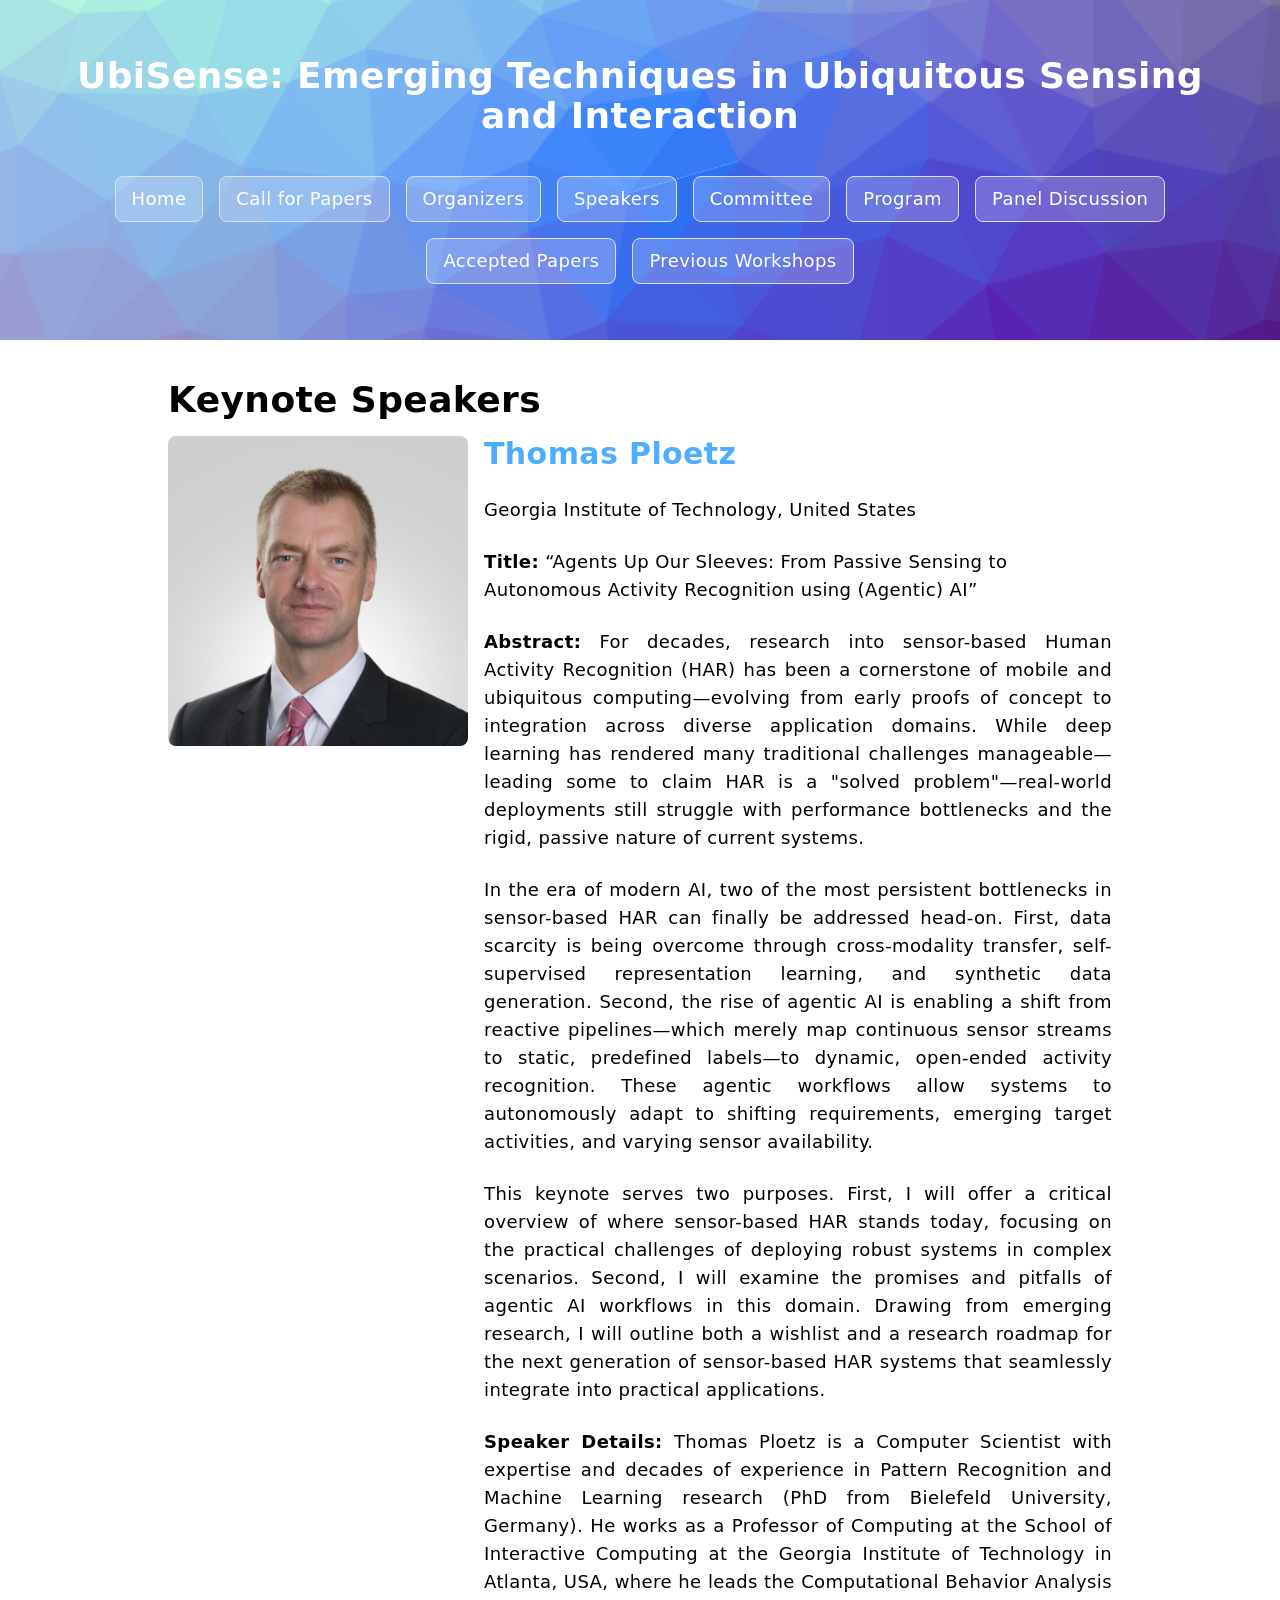
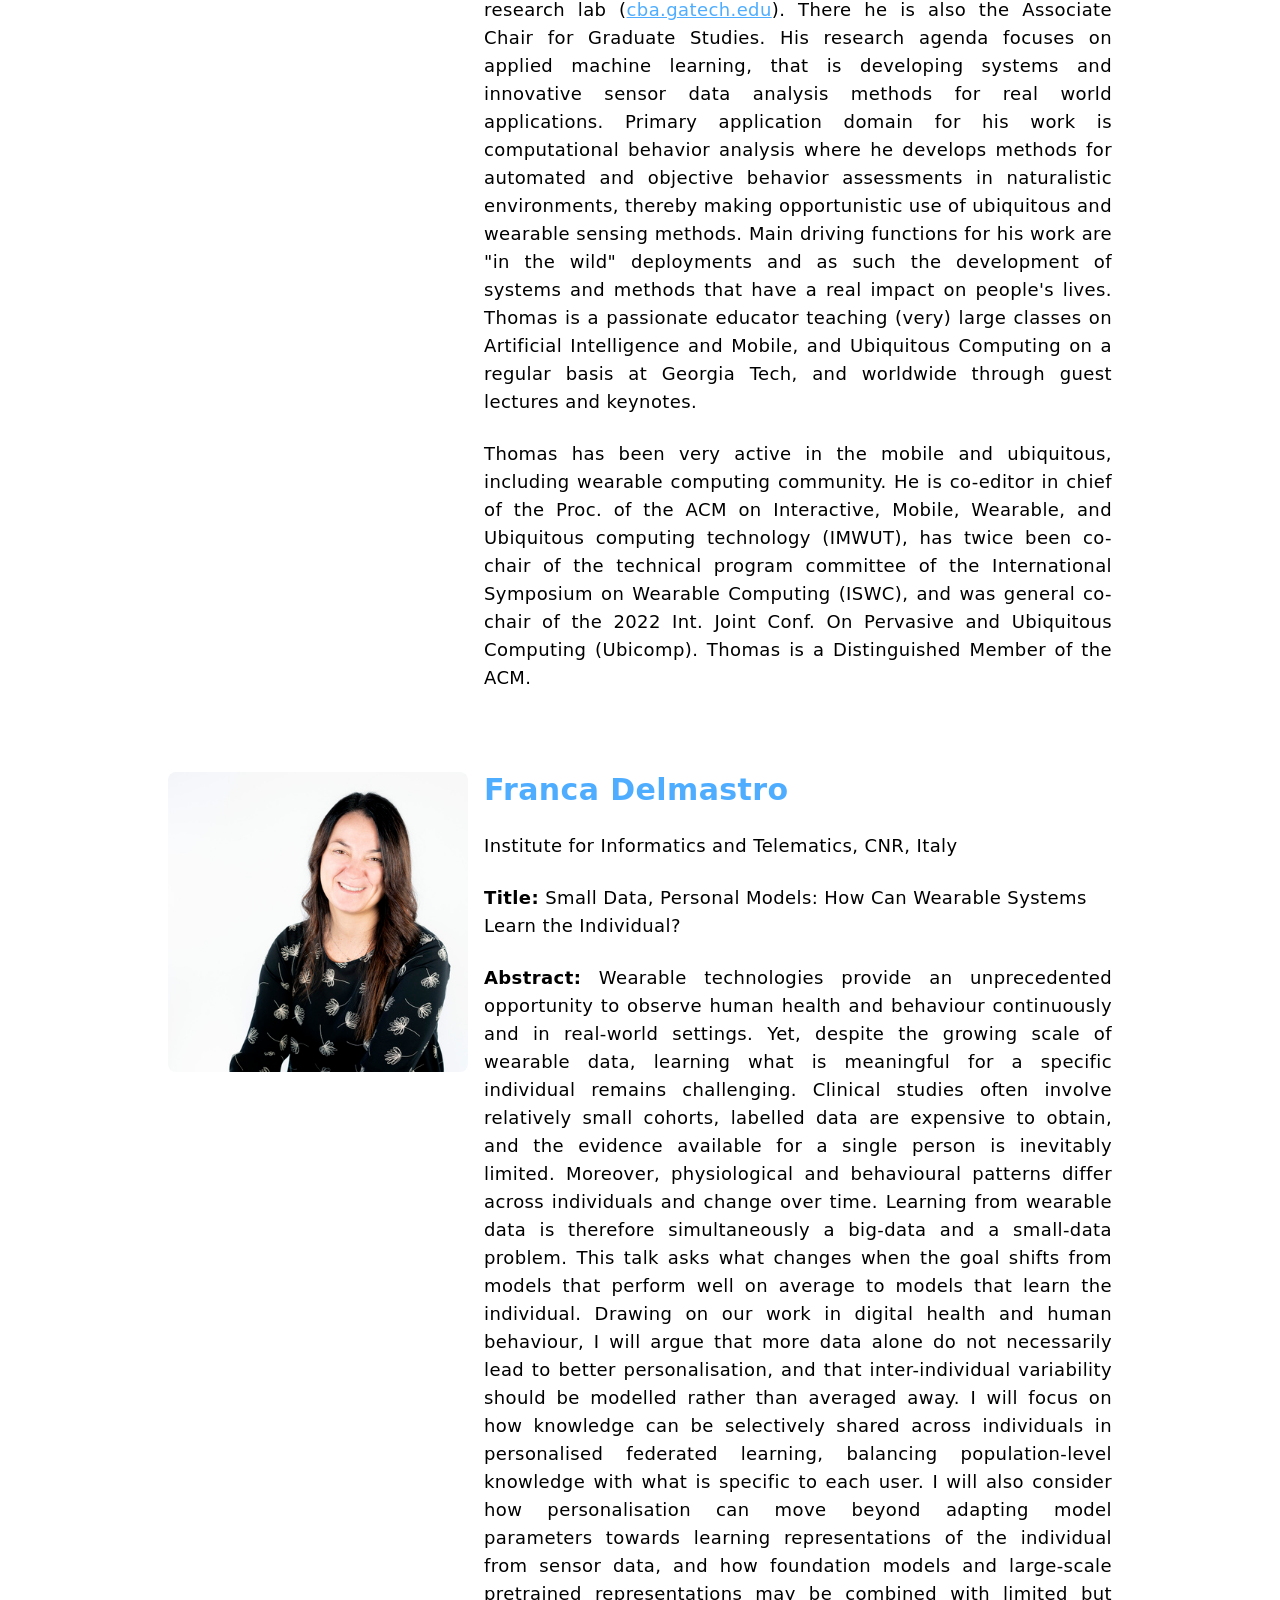
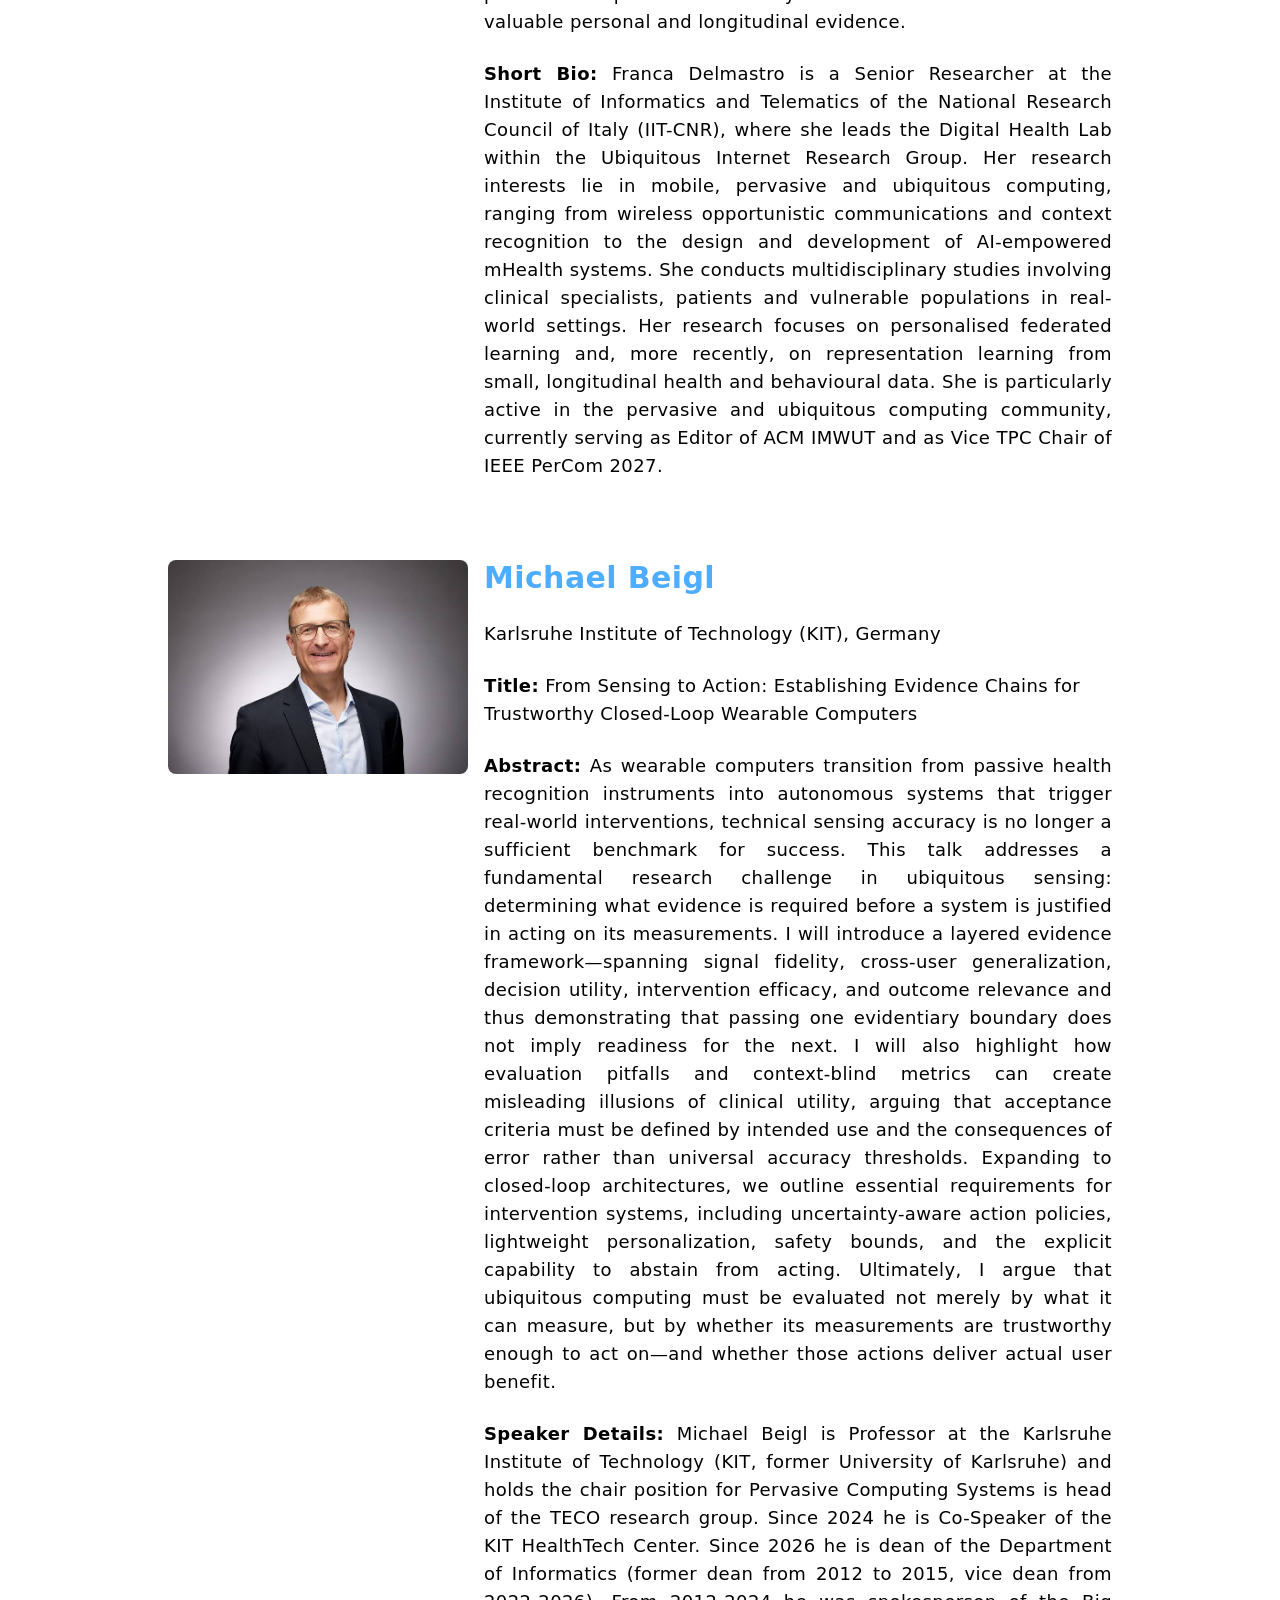
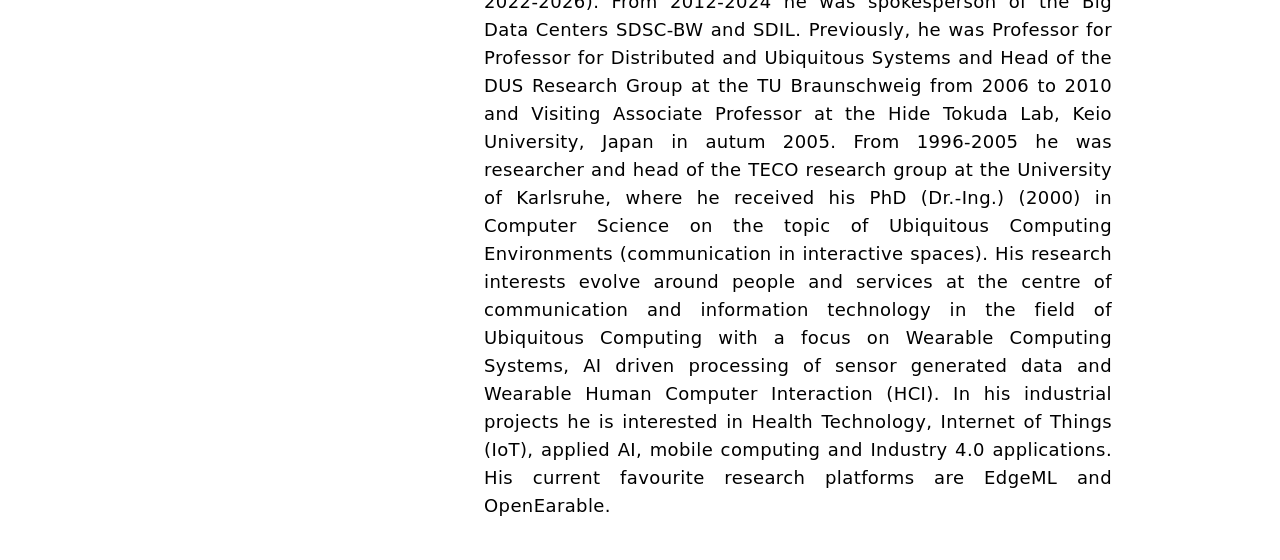
<file: speakers.html>
<!doctype html>
<html lang="">
  <head>
    <meta charset="UTF-8" />
    <meta name="viewport" content="width=device-width, initial-scale=1.0" />
    <link rel="stylesheet" href="./assets/css/output.css"></link>
    <title>UbiSense 2026</title>
  </head>
  <body>
    <header class="p-14 flex items-center flex-col gap-10">
      <h1 class="font-sans text-center text-white font-bold max-w-full text-2xl xl:text-4xl lg:text-3xl">
        UbiSense: Emerging Techniques in Ubiquitous Sensing and Interaction
      </h1>
      <div class="w-full flex flex-col md:flex-wrap md:flex-row justify-center items-center gap-4">
        <a class="link" href="./index.html">Home</a>
        <a class="link" href="./cfp.html">Call for Papers</a>
        <a class="link" href="./organizers.html">Organizers</a>
        <a class="link" href="./speakers.html">Speakers</a>
        <a class="link" href="./committee.html">Committee</a>
        <a class="link" href="./schedule.html">Program</a>
        <a class="link" href="./panel-discussion.html">Panel Discussion</a>
        <a class="link" href="./papers.html">Accepted Papers</a>
        <a class="link" href="./previous-workshops.html">Previous Workshops</a>
      </div>
    </header>

    <main class="flex flex-col gap-4 p-4 md:p-10 text-lg max-w-[1024px] m-auto">
      <h1 class="font-sans font-bold text-4xl">
        Keynote Speakers
      </h1>

      <div class="flex flex-col gap-20">
        <div class="flex flex-col md:flex-row gap-4">
          <div class="w-full max-w-[300px] mx-auto">
            <img src="./assets/img/speaker-Thomas-Ploetz.png" alt="Thomas-Ploetz" class="w-full rounded-lg sticky top-10" />
          </div>

          <div class="w-full flex gap-6 flex-col">
            <h2 class="font-sans text-3xl text-moonlight-500"><b>Thomas Ploetz</b></h2>
            <p>Georgia Institute of Technology, United States</p>
            <p><b>Title:</b> “Agents Up Our Sleeves: From Passive Sensing to Autonomous Activity Recognition using (Agentic) AI”</p>

            <p class="text-justify">
              <b>Abstract:</b> For decades, research into sensor-based Human Activity Recognition (HAR) has been a cornerstone of mobile and ubiquitous computing—evolving from early proofs of concept to integration across diverse application domains. While deep learning has rendered many traditional challenges manageable—leading some to claim HAR is a "solved problem"—real-world deployments still struggle with performance bottlenecks and the rigid, passive nature of current systems.
            </p>

            <p class="text-justify">
              In the era of modern AI, two of the most persistent bottlenecks in sensor-based HAR can finally be addressed head-on. First, data scarcity is being overcome through cross-modality transfer, self-supervised representation learning, and synthetic data generation. Second, the rise of agentic AI is enabling a shift from reactive pipelines—which merely map continuous sensor streams to static, predefined labels—to dynamic, open-ended activity recognition. These agentic workflows allow systems to autonomously adapt to shifting requirements, emerging target activities, and varying sensor availability.
            </p>

            <p class="text-justify">
              This keynote serves two purposes. First, I will offer a critical overview of where sensor-based HAR stands today, focusing on the practical challenges of deploying robust systems in complex scenarios. Second, I will examine the promises and pitfalls of agentic AI workflows in this domain. Drawing from emerging research, I will outline both a wishlist and a research roadmap for the next generation of sensor-based HAR systems that seamlessly integrate into practical applications.
            </p>

            <p class="text-justify">
              <b>Speaker Details:</b> Thomas Ploetz is a Computer Scientist with expertise and decades of experience in Pattern Recognition and Machine Learning research (PhD from Bielefeld University, Germany). He works as a Professor of Computing at the School of Interactive Computing at the Georgia Institute of Technology in Atlanta, USA, where he leads the Computational Behavior Analysis research lab (<a href="https://cba.gatech.edu/" class="text-moonlight-500 underline">cba.gatech.edu</a>). There he is also the Associate Chair for Graduate Studies. His research agenda focuses on applied machine learning, that is developing systems and innovative sensor data analysis methods for real world applications. Primary application domain for his work is computational behavior analysis where he develops methods for automated and objective behavior assessments in naturalistic environments, thereby making opportunistic use of ubiquitous and wearable sensing methods. Main driving functions for his work are "in the wild" deployments and as such the development of systems and methods that have a real impact on people's lives. Thomas is a passionate educator teaching (very) large classes on Artificial Intelligence and Mobile, and Ubiquitous Computing on a regular basis at Georgia Tech, and worldwide through guest lectures and keynotes.
            </p>

            <p class="text-justify">
              Thomas has been very active in the mobile and ubiquitous, including wearable computing community. He is co-editor in chief of the Proc. of the ACM on Interactive, Mobile, Wearable, and Ubiquitous computing technology (IMWUT), has twice been co-chair of the technical program committee of the International Symposium on Wearable Computing (ISWC), and was general co-chair of the 2022 Int. Joint Conf. On Pervasive and Ubiquitous Computing (Ubicomp). Thomas is a Distinguished Member of the ACM.
            </p>
          </div>
        </div>

        <div class="flex flex-col md:flex-row gap-4">
          <div class="w-full max-w-[300px] mx-auto">
            <img src="./assets/img/Franca Delmastro.jpg" alt="Franca-Delmastro" class="w-full rounded-lg sticky top-10" />
          </div>

          <div class="w-full flex gap-6 flex-col">
            <h2 class="font-sans text-3xl text-moonlight-500"><b>Franca Delmastro</b></h2>
            <p>Institute for Informatics and Telematics, CNR, Italy</p>
            <p><b>Title:</b> Small Data, Personal Models: How Can Wearable Systems Learn the Individual?</p>

            <p class="text-justify">
              <b>Abstract:</b> Wearable technologies provide an unprecedented opportunity to observe human health and behaviour continuously and in real-world settings. Yet, despite the growing scale of wearable data, learning what is meaningful for a specific individual remains challenging. Clinical studies often involve relatively small cohorts, labelled data are expensive to obtain, and the evidence available for a single person is inevitably limited. Moreover, physiological and behavioural patterns differ across individuals and change over time. Learning from wearable data is therefore simultaneously a big-data and a small-data problem. This talk asks what changes when the goal shifts from models that perform well on average to models that learn the individual. Drawing on our work in digital health and human behaviour, I will argue that more data alone do not necessarily lead to better personalisation, and that inter-individual variability should be modelled rather than averaged away. I will focus on how knowledge can be selectively shared across individuals in personalised federated learning, balancing population-level knowledge with what is specific to each user. I will also consider how personalisation can move beyond adapting model parameters towards learning representations of the individual from sensor data, and how foundation models and large-scale pretrained representations may be combined with limited but valuable personal and longitudinal evidence.
            </p>

            <p class="text-justify">
              <b>Short Bio:</b> Franca Delmastro is a Senior Researcher at the Institute of Informatics and Telematics of the National Research Council of Italy (IIT-CNR), where she leads the Digital Health Lab within the Ubiquitous Internet Research Group. Her research interests lie in mobile, pervasive and ubiquitous computing, ranging from wireless opportunistic communications and context recognition to the design and development of AI-empowered mHealth systems. She conducts multidisciplinary studies involving clinical specialists, patients and vulnerable populations in real-world settings. Her research focuses on personalised federated learning and, more recently, on representation learning from small, longitudinal health and behavioural data. She is particularly active in the pervasive and ubiquitous computing community, currently serving as Editor of ACM IMWUT and as Vice TPC Chair of IEEE PerCom 2027.
            </p>
          </div>
        </div>

        <div class="flex flex-col md:flex-row gap-4">
          <div class="w-full max-w-[300px] mx-auto">
            <img src="./assets/img/Michael Beigl.jpg" alt="Michael-Beigl" class="w-full rounded-lg sticky top-10" />
          </div>

          <div class="w-full flex gap-6 flex-col">
            <h2 class="font-sans text-3xl text-moonlight-500"><b>Michael Beigl</b></h2>
            <p>Karlsruhe Institute of Technology (KIT), Germany</p>
            <p><b>Title:</b> From Sensing to Action: Establishing Evidence Chains for Trustworthy Closed-Loop Wearable Computers</p>

            <p class="text-justify">
              <b>Abstract:</b> As wearable computers transition from passive health recognition instruments into autonomous systems that trigger real-world interventions, technical sensing accuracy is no longer a sufficient benchmark for success. This talk addresses a fundamental research challenge in ubiquitous sensing: determining what evidence is required before a system is justified in acting on its measurements. I will introduce a layered evidence framework—spanning signal fidelity, cross-user generalization, decision utility, intervention efficacy, and outcome relevance and thus demonstrating that passing one evidentiary boundary does not imply readiness for the next. I will also highlight how evaluation pitfalls and context-blind metrics can create misleading illusions of clinical utility, arguing that acceptance criteria must be defined by intended use and the consequences of error rather than universal accuracy thresholds. Expanding to closed-loop architectures, we outline essential requirements for intervention systems, including uncertainty-aware action policies, lightweight personalization, safety bounds, and the explicit capability to abstain from acting. Ultimately, I argue that ubiquitous computing must be evaluated not merely by what it can measure, but by whether its measurements are trustworthy enough to act on—and whether those actions deliver actual user benefit.
            </p>

            <p class="text-justify">
              <b>Speaker Details:</b> Michael Beigl is Professor at the Karlsruhe Institute of Technology (KIT, former University of Karlsruhe) and holds the chair position for Pervasive Computing Systems is head of the TECO research group. Since 2024 he is Co-Speaker of the KIT HealthTech Center. Since 2026 he is dean of the Department of Informatics (former dean from 2012 to 2015, vice dean from 2022-2026). From 2012-2024 he was spokesperson of the Big Data Centers SDSC-BW and SDIL. Previously, he was Professor for Professor for Distributed and Ubiquitous Systems and Head of the DUS Research Group at the TU Braunschweig from 2006 to 2010 and Visiting Associate Professor at the Hide Tokuda Lab, Keio University, Japan in autum 2005. From 1996-2005 he was researcher and head of the TECO research group at the University of Karlsruhe, where he received his PhD (Dr.-Ing.) (2000) in Computer Science on the topic of Ubiquitous Computing Environments (communication in interactive spaces). His research interests evolve around people and services at the centre of communication and information technology in the field of Ubiquitous Computing with a focus on Wearable Computing Systems, AI driven processing of sensor generated data and Wearable Human Computer Interaction (HCI). In his industrial projects he is interested in Health Technology, Internet of Things (IoT), applied AI, mobile computing and Industry 4.0 applications. His current favourite research platforms are EdgeML and OpenEarable.
            </p>
          </div>
        </div>
      </div>
    </main>
  </body>
</html>
</file>
<file: assets/css/output.css>
*, ::before, ::after {
  --tw-border-spacing-x: 0;
  --tw-border-spacing-y: 0;
  --tw-translate-x: 0;
  --tw-translate-y: 0;
  --tw-rotate: 0;
  --tw-skew-x: 0;
  --tw-skew-y: 0;
  --tw-scale-x: 1;
  --tw-scale-y: 1;
  --tw-pan-x:  ;
  --tw-pan-y:  ;
  --tw-pinch-zoom:  ;
  --tw-scroll-snap-strictness: proximity;
  --tw-gradient-from-position:  ;
  --tw-gradient-via-position:  ;
  --tw-gradient-to-position:  ;
  --tw-ordinal:  ;
  --tw-slashed-zero:  ;
  --tw-numeric-figure:  ;
  --tw-numeric-spacing:  ;
  --tw-numeric-fraction:  ;
  --tw-ring-inset:  ;
  --tw-ring-offset-width: 0px;
  --tw-ring-offset-color: #fff;
  --tw-ring-color: rgb(59 130 246 / 0.5);
  --tw-ring-offset-shadow: 0 0 #0000;
  --tw-ring-shadow: 0 0 #0000;
  --tw-shadow: 0 0 #0000;
  --tw-shadow-colored: 0 0 #0000;
  --tw-blur:  ;
  --tw-brightness:  ;
  --tw-contrast:  ;
  --tw-grayscale:  ;
  --tw-hue-rotate:  ;
  --tw-invert:  ;
  --tw-saturate:  ;
  --tw-sepia:  ;
  --tw-drop-shadow:  ;
  --tw-backdrop-blur:  ;
  --tw-backdrop-brightness:  ;
  --tw-backdrop-contrast:  ;
  --tw-backdrop-grayscale:  ;
  --tw-backdrop-hue-rotate:  ;
  --tw-backdrop-invert:  ;
  --tw-backdrop-opacity:  ;
  --tw-backdrop-saturate:  ;
  --tw-backdrop-sepia:  ;
  --tw-contain-size:  ;
  --tw-contain-layout:  ;
  --tw-contain-paint:  ;
  --tw-contain-style:  ;
}

::backdrop {
  --tw-border-spacing-x: 0;
  --tw-border-spacing-y: 0;
  --tw-translate-x: 0;
  --tw-translate-y: 0;
  --tw-rotate: 0;
  --tw-skew-x: 0;
  --tw-skew-y: 0;
  --tw-scale-x: 1;
  --tw-scale-y: 1;
  --tw-pan-x:  ;
  --tw-pan-y:  ;
  --tw-pinch-zoom:  ;
  --tw-scroll-snap-strictness: proximity;
  --tw-gradient-from-position:  ;
  --tw-gradient-via-position:  ;
  --tw-gradient-to-position:  ;
  --tw-ordinal:  ;
  --tw-slashed-zero:  ;
  --tw-numeric-figure:  ;
  --tw-numeric-spacing:  ;
  --tw-numeric-fraction:  ;
  --tw-ring-inset:  ;
  --tw-ring-offset-width: 0px;
  --tw-ring-offset-color: #fff;
  --tw-ring-color: rgb(59 130 246 / 0.5);
  --tw-ring-offset-shadow: 0 0 #0000;
  --tw-ring-shadow: 0 0 #0000;
  --tw-shadow: 0 0 #0000;
  --tw-shadow-colored: 0 0 #0000;
  --tw-blur:  ;
  --tw-brightness:  ;
  --tw-contrast:  ;
  --tw-grayscale:  ;
  --tw-hue-rotate:  ;
  --tw-invert:  ;
  --tw-saturate:  ;
  --tw-sepia:  ;
  --tw-drop-shadow:  ;
  --tw-backdrop-blur:  ;
  --tw-backdrop-brightness:  ;
  --tw-backdrop-contrast:  ;
  --tw-backdrop-grayscale:  ;
  --tw-backdrop-hue-rotate:  ;
  --tw-backdrop-invert:  ;
  --tw-backdrop-opacity:  ;
  --tw-backdrop-saturate:  ;
  --tw-backdrop-sepia:  ;
  --tw-contain-size:  ;
  --tw-contain-layout:  ;
  --tw-contain-paint:  ;
  --tw-contain-style:  ;
}

/*
! tailwindcss v3.4.17 | MIT License | https://tailwindcss.com
*/

/*
1. Prevent padding and border from affecting element width. (https://github.com/mozdevs/cssremedy/issues/4)
2. Allow adding a border to an element by just adding a border-width. (https://github.com/tailwindcss/tailwindcss/pull/116)
*/

*,
::before,
::after {
  box-sizing: border-box;
  /* 1 */
  border-width: 0;
  /* 2 */
  border-style: solid;
  /* 2 */
  border-color: #e5e7eb;
  /* 2 */
}

::before,
::after {
  --tw-content: '';
}

/*
1. Use a consistent sensible line-height in all browsers.
2. Prevent adjustments of font size after orientation changes in iOS.
3. Use a more readable tab size.
4. Use the user's configured `sans` font-family by default.
5. Use the user's configured `sans` font-feature-settings by default.
6. Use the user's configured `sans` font-variation-settings by default.
7. Disable tap highlights on iOS
*/

html,
:host {
  line-height: 1.5;
  /* 1 */
  -webkit-text-size-adjust: 100%;
  /* 2 */
  -moz-tab-size: 4;
  /* 3 */
  -o-tab-size: 4;
     tab-size: 4;
  /* 3 */
  font-family: ui-sans-serif, system-ui, sans-serif, "Apple Color Emoji", "Segoe UI Emoji", "Segoe UI Symbol", "Noto Color Emoji";
  /* 4 */
  font-feature-settings: normal;
  /* 5 */
  font-variation-settings: normal;
  /* 6 */
  -webkit-tap-highlight-color: transparent;
  /* 7 */
}

/*
1. Remove the margin in all browsers.
2. Inherit line-height from `html` so users can set them as a class directly on the `html` element.
*/

body {
  margin: 0;
  /* 1 */
  line-height: inherit;
  /* 2 */
}

/*
1. Add the correct height in Firefox.
2. Correct the inheritance of border color in Firefox. (https://bugzilla.mozilla.org/show_bug.cgi?id=190655)
3. Ensure horizontal rules are visible by default.
*/

hr {
  height: 0;
  /* 1 */
  color: inherit;
  /* 2 */
  border-top-width: 1px;
  /* 3 */
}

/*
Add the correct text decoration in Chrome, Edge, and Safari.
*/

abbr:where([title]) {
  -webkit-text-decoration: underline dotted;
          text-decoration: underline dotted;
}

/*
Remove the default font size and weight for headings.
*/

h1,
h2,
h3,
h4,
h5,
h6 {
  font-size: inherit;
  font-weight: inherit;
}

/*
Reset links to optimize for opt-in styling instead of opt-out.
*/

a {
  color: inherit;
  text-decoration: inherit;
}

/*
Add the correct font weight in Edge and Safari.
*/

b,
strong {
  font-weight: bolder;
}

/*
1. Use the user's configured `mono` font-family by default.
2. Use the user's configured `mono` font-feature-settings by default.
3. Use the user's configured `mono` font-variation-settings by default.
4. Correct the odd `em` font sizing in all browsers.
*/

code,
kbd,
samp,
pre {
  font-family: ui-monospace, SFMono-Regular, Menlo, Monaco, Consolas, "Liberation Mono", "Courier New", monospace;
  /* 1 */
  font-feature-settings: normal;
  /* 2 */
  font-variation-settings: normal;
  /* 3 */
  font-size: 1em;
  /* 4 */
}

/*
Add the correct font size in all browsers.
*/

small {
  font-size: 80%;
}

/*
Prevent `sub` and `sup` elements from affecting the line height in all browsers.
*/

sub,
sup {
  font-size: 75%;
  line-height: 0;
  position: relative;
  vertical-align: baseline;
}

sub {
  bottom: -0.25em;
}

sup {
  top: -0.5em;
}

/*
1. Remove text indentation from table contents in Chrome and Safari. (https://bugs.chromium.org/p/chromium/issues/detail?id=999088, https://bugs.webkit.org/show_bug.cgi?id=201297)
2. Correct table border color inheritance in all Chrome and Safari. (https://bugs.chromium.org/p/chromium/issues/detail?id=935729, https://bugs.webkit.org/show_bug.cgi?id=195016)
3. Remove gaps between table borders by default.
*/

table {
  text-indent: 0;
  /* 1 */
  border-color: inherit;
  /* 2 */
  border-collapse: collapse;
  /* 3 */
}

/*
1. Change the font styles in all browsers.
2. Remove the margin in Firefox and Safari.
3. Remove default padding in all browsers.
*/

button,
input,
optgroup,
select,
textarea {
  font-family: inherit;
  /* 1 */
  font-feature-settings: inherit;
  /* 1 */
  font-variation-settings: inherit;
  /* 1 */
  font-size: 100%;
  /* 1 */
  font-weight: inherit;
  /* 1 */
  line-height: inherit;
  /* 1 */
  letter-spacing: inherit;
  /* 1 */
  color: inherit;
  /* 1 */
  margin: 0;
  /* 2 */
  padding: 0;
  /* 3 */
}

/*
Remove the inheritance of text transform in Edge and Firefox.
*/

button,
select {
  text-transform: none;
}

/*
1. Correct the inability to style clickable types in iOS and Safari.
2. Remove default button styles.
*/

button,
input:where([type='button']),
input:where([type='reset']),
input:where([type='submit']) {
  -webkit-appearance: button;
  /* 1 */
  background-color: transparent;
  /* 2 */
  background-image: none;
  /* 2 */
}

/*
Use the modern Firefox focus style for all focusable elements.
*/

:-moz-focusring {
  outline: auto;
}

/*
Remove the additional `:invalid` styles in Firefox. (https://github.com/mozilla/gecko-dev/blob/2f9eacd9d3d995c937b4251a5557d95d494c9be1/layout/style/res/forms.css#L728-L737)
*/

:-moz-ui-invalid {
  box-shadow: none;
}

/*
Add the correct vertical alignment in Chrome and Firefox.
*/

progress {
  vertical-align: baseline;
}

/*
Correct the cursor style of increment and decrement buttons in Safari.
*/

::-webkit-inner-spin-button,
::-webkit-outer-spin-button {
  height: auto;
}

/*
1. Correct the odd appearance in Chrome and Safari.
2. Correct the outline style in Safari.
*/

[type='search'] {
  -webkit-appearance: textfield;
  /* 1 */
  outline-offset: -2px;
  /* 2 */
}

/*
Remove the inner padding in Chrome and Safari on macOS.
*/

::-webkit-search-decoration {
  -webkit-appearance: none;
}

/*
1. Correct the inability to style clickable types in iOS and Safari.
2. Change font properties to `inherit` in Safari.
*/

::-webkit-file-upload-button {
  -webkit-appearance: button;
  /* 1 */
  font: inherit;
  /* 2 */
}

/*
Add the correct display in Chrome and Safari.
*/

summary {
  display: list-item;
}

/*
Removes the default spacing and border for appropriate elements.
*/

blockquote,
dl,
dd,
h1,
h2,
h3,
h4,
h5,
h6,
hr,
figure,
p,
pre {
  margin: 0;
}

fieldset {
  margin: 0;
  padding: 0;
}

legend {
  padding: 0;
}

ol,
ul,
menu {
  list-style: none;
  margin: 0;
  padding: 0;
}

/*
Reset default styling for dialogs.
*/

dialog {
  padding: 0;
}

/*
Prevent resizing textareas horizontally by default.
*/

textarea {
  resize: vertical;
}

/*
1. Reset the default placeholder opacity in Firefox. (https://github.com/tailwindlabs/tailwindcss/issues/3300)
2. Set the default placeholder color to the user's configured gray 400 color.
*/

input::-moz-placeholder, textarea::-moz-placeholder {
  opacity: 1;
  /* 1 */
  color: #9ca3af;
  /* 2 */
}

input::placeholder,
textarea::placeholder {
  opacity: 1;
  /* 1 */
  color: #9ca3af;
  /* 2 */
}

/*
Set the default cursor for buttons.
*/

button,
[role="button"] {
  cursor: pointer;
}

/*
Make sure disabled buttons don't get the pointer cursor.
*/

:disabled {
  cursor: default;
}

/*
1. Make replaced elements `display: block` by default. (https://github.com/mozdevs/cssremedy/issues/14)
2. Add `vertical-align: middle` to align replaced elements more sensibly by default. (https://github.com/jensimmons/cssremedy/issues/14#issuecomment-634934210)
   This can trigger a poorly considered lint error in some tools but is included by design.
*/

img,
svg,
video,
canvas,
audio,
iframe,
embed,
object {
  display: block;
  /* 1 */
  vertical-align: middle;
  /* 2 */
}

/*
Constrain images and videos to the parent width and preserve their intrinsic aspect ratio. (https://github.com/mozdevs/cssremedy/issues/14)
*/

img,
video {
  max-width: 100%;
  height: auto;
}

/* Make elements with the HTML hidden attribute stay hidden by default */

[hidden]:where(:not([hidden="until-found"])) {
  display: none;
}

html {
  scroll-behavior: smooth;
}

body {
  margin: 0;
  padding: 0;
  border: 0;
  overflow-x: hidden;
  letter-spacing: 0.025em;
}

header {
  background-image: url("../img/coolbackgrounds-fractalize-clear_lagoon.png");
  background-position: center;
  background-size: cover;
}

::-webkit-scrollbar {
  width: 9px;
  height: 9px;
}

::-webkit-scrollbar-track {
  --tw-bg-opacity: 1;
  background-color: rgb(220 223 230 / var(--tw-bg-opacity, 1));
}

@media (prefers-color-scheme: dark) {
  ::-webkit-scrollbar-track {
    --tw-bg-opacity: 1;
    background-color: rgb(76 77 79 / var(--tw-bg-opacity, 1));
  }
}

::-webkit-scrollbar-track {
  border-radius: 3px;
}

::-webkit-scrollbar-thumb {
  border-radius: 3px;
  --tw-bg-opacity: 1;
  background-color: rgb(205 208 214 / var(--tw-bg-opacity, 1));
}

@media (prefers-color-scheme: dark) {
  ::-webkit-scrollbar-thumb {
    --tw-bg-opacity: 1;
    background-color: rgb(99 100 102 / var(--tw-bg-opacity, 1));
  }
}

::-webkit-scrollbar-corner {
  --tw-bg-opacity: 1;
  background-color: rgb(220 223 230 / var(--tw-bg-opacity, 1));
}

@media (prefers-color-scheme: dark) {
  ::-webkit-scrollbar-corner {
    --tw-bg-opacity: 1;
    background-color: rgb(76 77 79 / var(--tw-bg-opacity, 1));
  }
}

.container {
  width: 100%;
}

@media (min-width: 640px) {
  .container {
    max-width: 640px;
  }
}

@media (min-width: 768px) {
  .container {
    max-width: 768px;
  }
}

@media (min-width: 1024px) {
  .container {
    max-width: 1024px;
  }
}

@media (min-width: 1280px) {
  .container {
    max-width: 1280px;
  }
}

@media (min-width: 1536px) {
  .container {
    max-width: 1536px;
  }
}

.link {
  width: 100%;
  -webkit-user-select: none;
     -moz-user-select: none;
          user-select: none;
  border-radius: 0.5rem;
  border-width: 1px;
  --tw-border-opacity: 1;
  border-color: rgb(220 223 230 / var(--tw-border-opacity, 1));
  background-color: rgb(255 255 255 / 0.2);
  padding-left: 1rem;
  padding-right: 1rem;
  padding-top: 0.5rem;
  padding-bottom: 0.5rem;
  text-align: center;
  font-size: 1.125rem;
  line-height: 1.75rem;
  --tw-text-opacity: 1;
  color: rgb(255 255 255 / var(--tw-text-opacity, 1));
  transition-property: all;
  transition-timing-function: cubic-bezier(0.4, 0, 0.2, 1);
  transition-duration: 150ms;
}

@media (min-width: 768px) {
  .link {
    width: auto;
  }
}

.link:hover {
  background-color: rgb(255 255 255 / 0.8);
  --tw-text-opacity: 1;
  color: rgb(96 165 250 / var(--tw-text-opacity, 1));
  transition-property: all;
  transition-timing-function: cubic-bezier(0.4, 0, 0.2, 1);
  transition-duration: 150ms;
}

.plink {
  --tw-text-opacity: 1;
  color: rgb(96 165 250 / var(--tw-text-opacity, 1));
}

.plink:hover {
  text-decoration-line: underline;
}

.static {
  position: static;
}

.sticky {
  position: sticky;
}

.top-10 {
  top: 2.5rem;
}

.m-auto {
  margin: auto;
}

.mx-auto {
  margin-left: auto;
  margin-right: auto;
}

.block {
  display: block;
}

.flex {
  display: flex;
}

.table {
  display: table;
}

.h-\[200px\] {
  height: 200px;
}

.h-full {
  height: 100%;
}

.w-\[160px\] {
  width: 160px;
}

.w-\[200px\] {
  width: 200px;
}

.w-\[280px\] {
  width: 280px;
}

.w-\[400px\] {
  width: 400px;
}

.w-full {
  width: 100%;
}

.min-w-\[640px\] {
  min-width: 640px;
}

.max-w-\[1024px\] {
  max-width: 1024px;
}

.max-w-\[1300px\] {
  max-width: 1300px;
}

.max-w-\[1400px\] {
  max-width: 1400px;
}

.max-w-\[1500px\] {
  max-width: 1500px;
}

.max-w-\[300px\] {
  max-width: 300px;
}

.max-w-full {
  max-width: 100%;
}

.flex-shrink-0 {
  flex-shrink: 0;
}

.list-disc {
  list-style-type: disc;
}

.flex-col {
  flex-direction: column;
}

.flex-wrap {
  flex-wrap: wrap;
}

.items-start {
  align-items: flex-start;
}

.items-center {
  align-items: center;
}

.justify-center {
  justify-content: center;
}

.gap-10 {
  gap: 2.5rem;
}

.gap-2 {
  gap: 0.5rem;
}

.gap-20 {
  gap: 5rem;
}

.gap-4 {
  gap: 1rem;
}

.gap-5 {
  gap: 1.25rem;
}

.gap-6 {
  gap: 1.5rem;
}

.gap-y-10 {
  row-gap: 2.5rem;
}

.overflow-hidden {
  overflow: hidden;
}

.overflow-x-auto {
  overflow-x: auto;
}

.rounded-full {
  border-radius: 9999px;
}

.rounded-lg {
  border-radius: 0.5rem;
}

.border {
  border-width: 1px;
}

.bg-blue-100\/50 {
  background-color: rgb(219 234 254 / 0.5);
}

.bg-blue-300 {
  --tw-bg-opacity: 1;
  background-color: rgb(147 197 253 / var(--tw-bg-opacity, 1));
}

.bg-green-200\/50 {
  background-color: rgb(187 247 208 / 0.5);
}

.bg-red-200\/50 {
  background-color: rgb(254 202 202 / 0.5);
}

.p-14 {
  padding: 3.5rem;
}

.p-2 {
  padding: 0.5rem;
}

.p-3 {
  padding: 0.75rem;
}

.p-4 {
  padding: 1rem;
}

.ps-12 {
  padding-inline-start: 3rem;
}

.text-center {
  text-align: center;
}

.text-justify {
  text-align: justify;
}

.font-sans {
  font-family: ui-sans-serif, system-ui, sans-serif, "Apple Color Emoji", "Segoe UI Emoji", "Segoe UI Symbol", "Noto Color Emoji";
}

.text-2xl {
  font-size: 1.5rem;
  line-height: 2rem;
}

.text-3xl {
  font-size: 1.875rem;
  line-height: 2.25rem;
}

.text-4xl {
  font-size: 2.25rem;
  line-height: 2.5rem;
}

.text-lg {
  font-size: 1.125rem;
  line-height: 1.75rem;
}

.text-xl {
  font-size: 1.25rem;
  line-height: 1.75rem;
}

.font-bold {
  font-weight: 700;
}

.leading-10 {
  line-height: 2.5rem;
}

.text-gray-500 {
  --tw-text-opacity: 1;
  color: rgb(107 114 128 / var(--tw-text-opacity, 1));
}

.text-moonlight-500 {
  --tw-text-opacity: 1;
  color: rgb(79 173 255 / var(--tw-text-opacity, 1));
}

.text-moonlight-700 {
  --tw-text-opacity: 1;
  color: rgb(25 112 210 / var(--tw-text-opacity, 1));
}

.text-white {
  --tw-text-opacity: 1;
  color: rgb(255 255 255 / var(--tw-text-opacity, 1));
}

.underline {
  text-decoration-line: underline;
}

.outline {
  outline-style: solid;
}

.transition {
  transition-property: color, background-color, border-color, text-decoration-color, fill, stroke, opacity, box-shadow, transform, filter, -webkit-backdrop-filter;
  transition-property: color, background-color, border-color, text-decoration-color, fill, stroke, opacity, box-shadow, transform, filter, backdrop-filter;
  transition-property: color, background-color, border-color, text-decoration-color, fill, stroke, opacity, box-shadow, transform, filter, backdrop-filter, -webkit-backdrop-filter;
  transition-timing-function: cubic-bezier(0.4, 0, 0.2, 1);
  transition-duration: 150ms;
}

.hover\:bg-black\/5:hover {
  background-color: rgb(0 0 0 / 0.05);
}

.hover\:bg-blue-200\/50:hover {
  background-color: rgb(191 219 254 / 0.5);
}

.hover\:bg-green-300\/50:hover {
  background-color: rgb(134 239 172 / 0.5);
}

.hover\:bg-red-300\/50:hover {
  background-color: rgb(252 165 165 / 0.5);
}

@media (min-width: 768px) {
  .md\:flex-row {
    flex-direction: row;
  }

  .md\:flex-wrap {
    flex-wrap: wrap;
  }

  .md\:gap-4 {
    gap: 1rem;
  }

  .md\:p-10 {
    padding: 2.5rem;
  }
}

@media (min-width: 1024px) {
  .lg\:text-3xl {
    font-size: 1.875rem;
    line-height: 2.25rem;
  }
}

@media (min-width: 1280px) {
  .xl\:text-4xl {
    font-size: 2.25rem;
    line-height: 2.5rem;
  }
}
</file>
